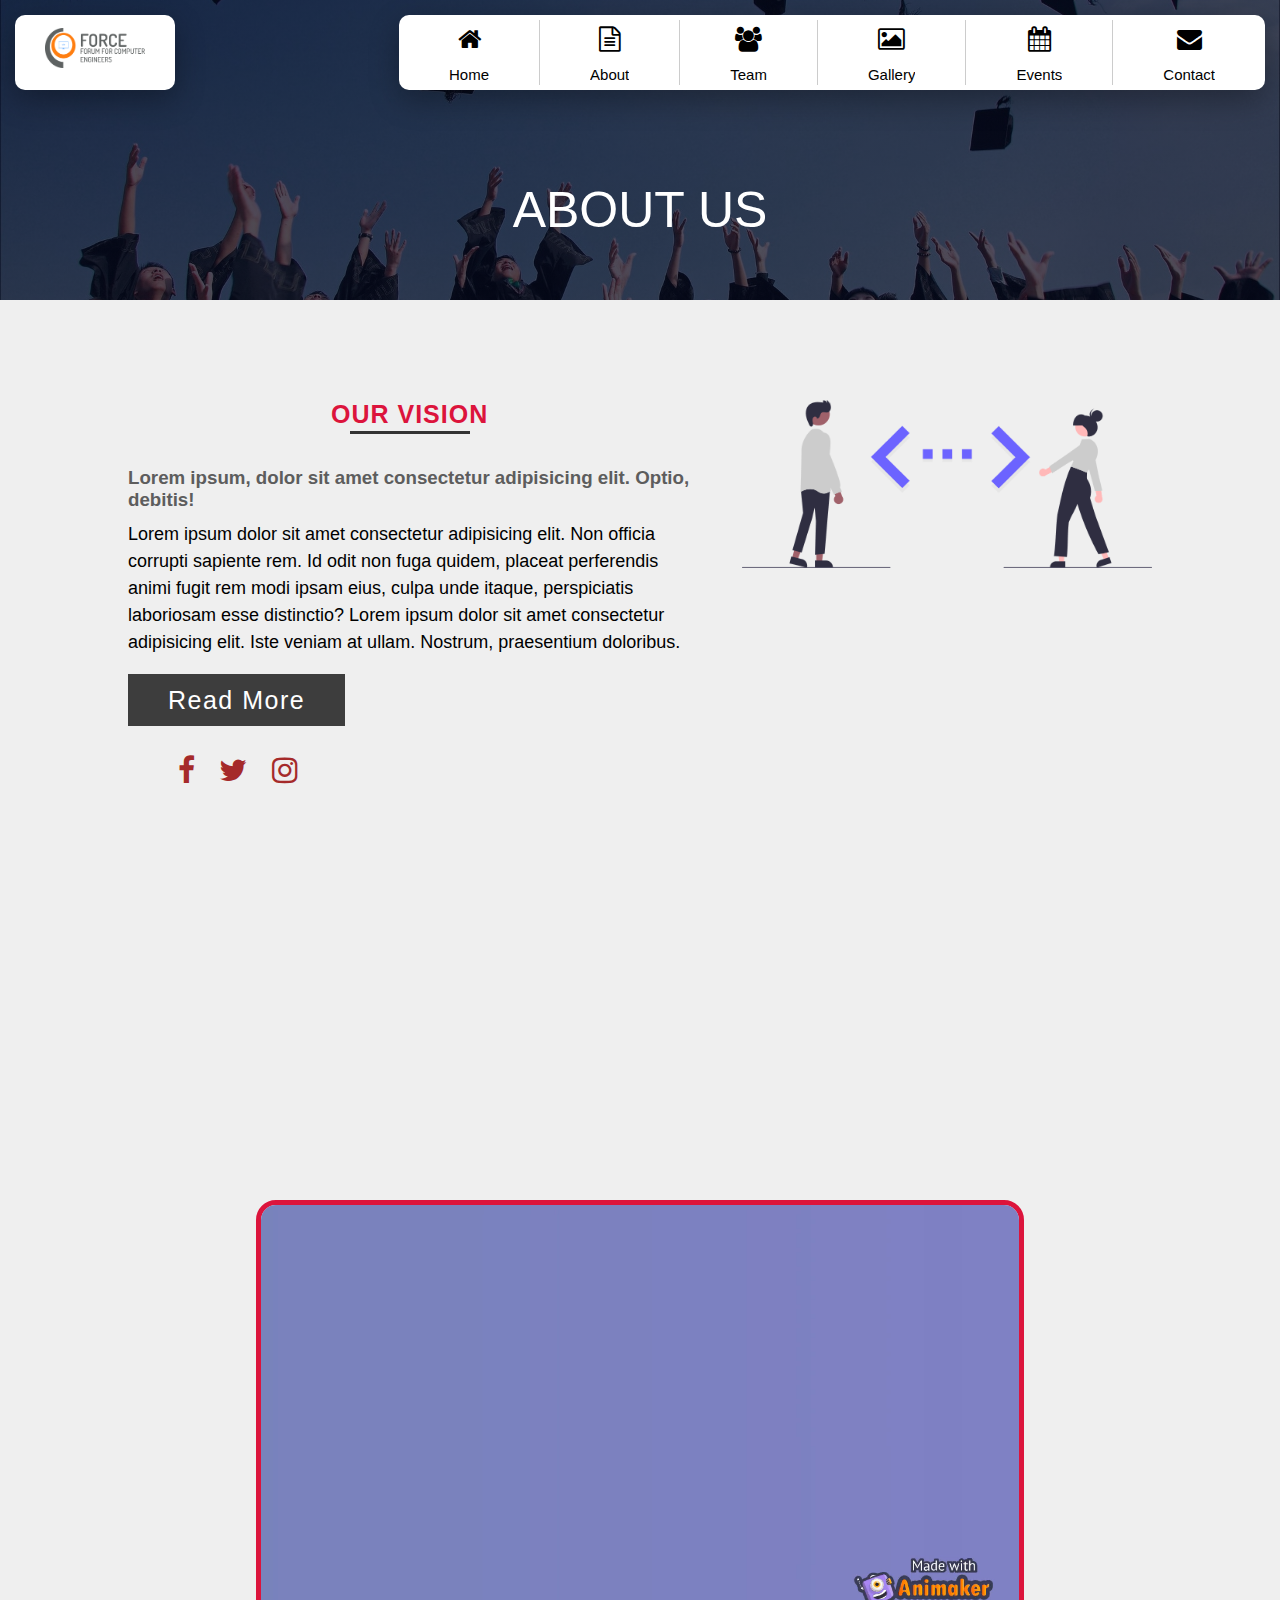
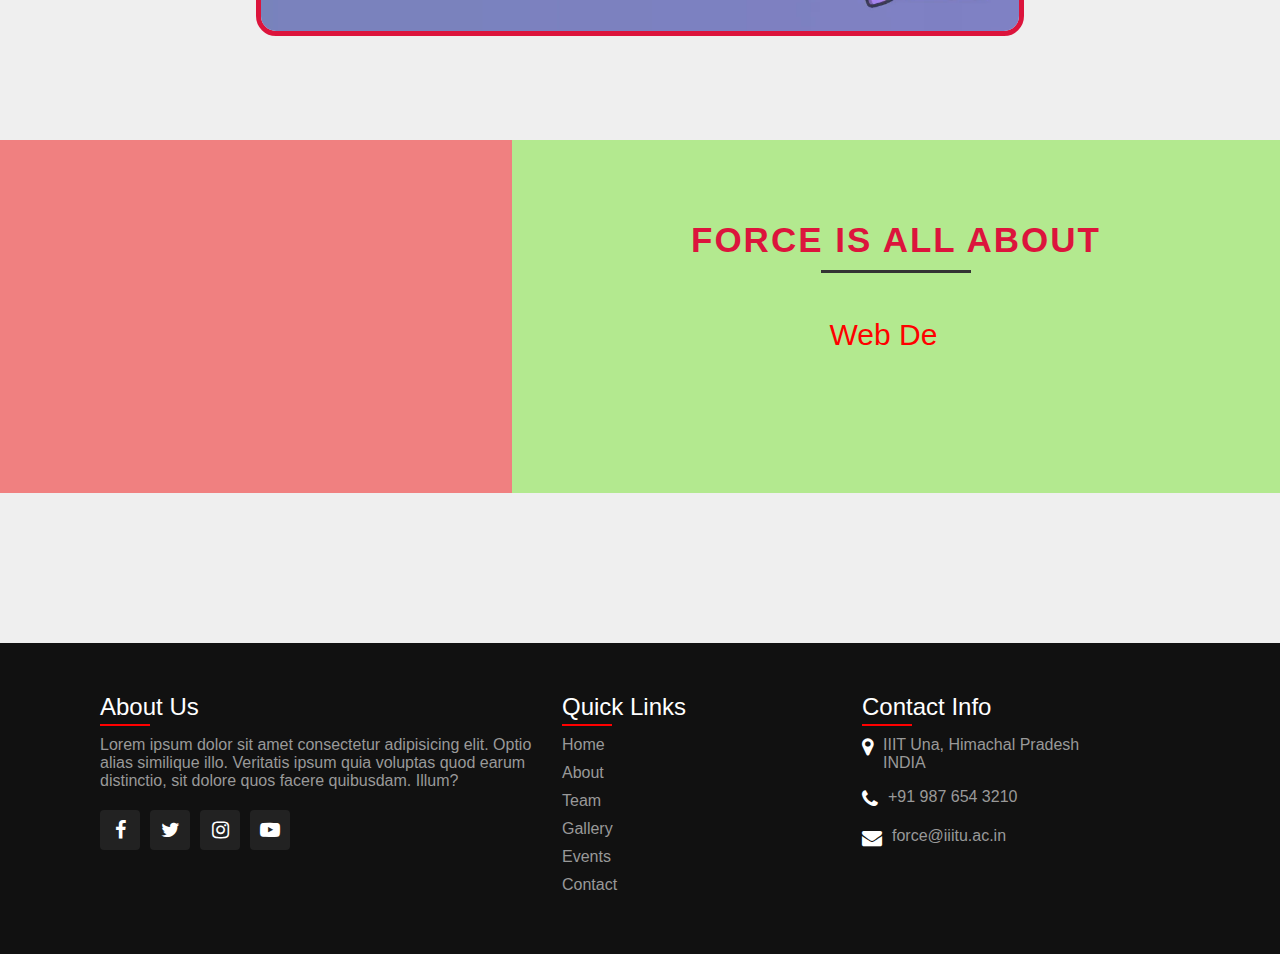
<file: about.html>
<!DOCTYPE html>
<html lang="en">

<head>
  <meta charset="UTF-8">
  <meta http-equiv="X-UA-Compatible" content="IE=edge">
  <meta name="viewport" content="width=device-width, initial-scale=1.0">
  <title>FORCE-About</title>

  <link rel="stylesheet" href="https://stackpath.bootstrapcdn.com/font-awesome/4.7.0/css/font-awesome.min.css">

  <link rel="stylesheet" href="about.css">


  <!-- Link for scroll animation -->
  <link rel="stylesheet" href="https://unpkg.com/aos@next/dist/aos.css" />
</head>

<body>
  <!-- Preloader -->
  <div id="preloader"></div>

  <!-- Navigation bar -->
  <div class="navigationbar">
    <!-- Navigation Logo -->
    <div class="navigationlogo">
      <img src="force-logo.png" alt="">
    </div>


    <!-- Navigation menu -->
    <div class="navigationmenu">
      <ul>
        <li>
          <a href="index.html">
            <div class="icon">
              <i class="fa fa-home" aria-hidden="true"></i>
              <i class="fa fa-home" aria-hidden="true"></i>
            </div>
            <div class="name"><span data-text="Home">Home</span></div>
          </a>
        </li>
        <li>
          <a href="about.html">
            <div class="icon">
              <i class="fa fa-file-text-o" aria-hidden="true"></i>
              <i class="fa fa-file-text-o" aria-hidden="true"></i>
            </div>
            <div class="name"><span data-text="About">About</span></div>
          </a>
        </li>
        <li>
          <a href="team.html">
            <div class="icon">
              <i class="fa fa-users" aria-hidden="true"></i>
              <i class="fa fa-users" aria-hidden="true"></i>
            </div>
            <div class="name"><span data-text="Team">Team</span></div>
          </a>
        </li>
        <li>
          <a href="gallery.html">
            <div class="icon">
              <i class="fa fa-picture-o" aria-hidden="true"></i>
              <i class="fa fa-picture-o" aria-hidden="true"></i>
            </div>
            <div class="name"><span data-text="Gallery">Gallery</span></div>
          </a>
        </li>
        <li>
          <a href="events.html">
            <div class="icon">
              <i class="fa fa-calendar" aria-hidden="true"></i>
              <i class="fa fa-calendar" aria-hidden="true"></i>
            </div>
            <div class="name"><span data-text="Events">Events</span></div>
          </a>
        </li>
        <li>
          <a href="contact.html">
            <div class="icon">
              <i class="fa fa-envelope" aria-hidden="true"></i>
              <i class="fa fa-envelope" aria-hidden="true"></i>

            </div>
            <div class="name"><span data-text="Contact">Contact</span></div>
          </a>
        </li>
      </ul>
    </div>

    <!-- Hamburger Menu -->
    <div class="mobmenu">
    <div class="ham-menu">
      <nav>
        <div class="nav-links" id="navLinks">
          <i class="fa fa-times closebtn" aria-hidden="true" onclick="hideMenu()"></i>
          <ul>
            <li><a href="index.html"> <i class="fa fa-home" aria-hidden="true"></i><span>HOME</span></a></li>
            <li><a href="about.html"><i class="fa fa-file-text-o" aria-hidden="true"></i><span>ABOUT</span></a></li>
            <li><a href="team.html"><i class="fa fa-users" aria-hidden="true"></i><span>TEAM</span></a></li>
            <li><a href="gallery.html"><i class="fa fa-picture-o" aria-hidden="true"></i><span>GALLERY</span></a></li>
            <li><a href="events.html"><i class="fa fa-calendar" aria-hidden="true"></i><span>EVENTS</span></a></li>
            <li><a href="contact.html"><i class="fa fa-envelope" aria-hidden="true"></i><span>CONTACT</span></a></li>
          </ul>
        </div>
        <i class="fa fa-bars openbtn" aria-hidden="true" onclick="showMenu()"></i>
      </nav>
    </div>
  </div>



  </div>






  <!-- Team Banner Starts Here -->

  <section class="teambanner">
    <!-- Content -->

    <div>
      ABOUT US
    </div>


  </section>











  <!-- Team Banner Ends Here -->


  <!-- Main Content -->
  <div class="section">
    <div class="container">
      <div class="content-section">
        <div class="title">
          <h1>OUR VISION</h1>
        </div>
        <div class="content">
          <h3>Lorem ipsum, dolor sit amet consectetur adipisicing elit. Optio, debitis!</h3>
          <p>Lorem ipsum dolor sit amet consectetur adipisicing elit. Non officia corrupti sapiente rem. Id odit non
            fuga quidem, placeat perferendis animi fugit rem modi ipsam eius, culpa unde itaque, perspiciatis laboriosam
            esse distinctio? Lorem ipsum dolor sit amet consectetur adipisicing elit. Iste veniam at ullam. Nostrum,
            praesentium doloribus.</p>
          <div class="button">
            <a href="#">Read More</a>
          </div>
        </div>
        <div class="social">
          <a href="#"><i class="fa fa-facebook"></i></a>
          <a href="#"><i class="fa fa-twitter"></i></a>
          <a href="#"><i class="fa fa-instagram"></i></a>


        </div>

      </div>
      <div class="image-section">
        <img src="characters/character1.png" alt="">
      </div>

    </div>

  </div>
  </div>

  <!-- Video -->
  <div class="forcevideo">
    <div class="vid">
      <video src="Force Video.mp4" autoplay loop width="400"></video>
    </div>

  </div>

  <!-- Moving Text Banner -->

  <section class="maincontent">
    <div class="row1 row">
      <div class="column11">
        <div class="characterimg1 img1animation" data-aos="fade-right">
          <img src="characters/character9.png" alt="">
        </div>

      </div>


      <div class="column12">
        <h1>FORCE IS ALL ABOUT</h1>

        <!-- For moving banner text -->


        <div class='console-container'><span id='text'></span>
          <div class='console-underscore' id='console'>&#95;</div>
        </div>

        <ul>
          <li>Web Designing</li>
          <li>App Development</li>
          <li>UI/UX Designing</li>
          <li>Hacking</li>
          <li>Flutter Development</li>
          <li>Resume Building</li>
          <li>Git and Github</li>
          <p>and many more...</p>
        </ul>
      </div>
    </div>
  </section>



  <!-- Footer -->

  <footer>
    <div class="fcontainer">
      <div class="sec aboutus">
        <h2>About Us</h2>
        <p>Lorem ipsum dolor sit amet consectetur adipisicing elit. Optio alias similique illo. Veritatis ipsum quia
          voluptas quod earum distinctio, sit dolore quos facere quibusdam. Illum?</p>

        <ul class="sci">
          <li><a href="#"><i class="fa fa-facebook" aria-hidden="true"></i></a></li>
          <li><a href="#"><i class="fa fa-twitter" aria-hidden="true"></i></a></li>
          <li><a href="#"><i class="fa fa-instagram" aria-hidden="true"></i></a></li>
          <li><a href="#"><i class="fa fa-youtube-play" aria-hidden="true"></i></a></li>
        </ul>
      </div>

      <div class="sec quickLinks">
        <h2>Quick Links</h2>
        <ul>
          <li><a href="index.html">Home</a></li>
          <li><a href="about.html">About</a></li>
          <li><a href="team.html">Team</a></li>
          <li><a href="gallery.html">Gallery</a></li>
          <li><a href="events.html">Events</a></li>
          <li><a href="contact.html">Contact</a></li>
        </ul>
      </div>

      <div class="sec contact">
        <h2>Contact Info</h2>
        <ul class="info">
          <li>
            <span><i class="fa fa-map-marker" aria-hidden="true"></i></span>
            <span>IIIT Una, Himachal Pradesh <br> INDIA</span>
          </li>
          <li>
            <span><i class="fa fa-phone" aria-hidden="true"></i></span>
            <p><a href="tel:+91 987 654 3210">+91 987 654 3210</a></p>
          </li>
          <li>
            <span><i class="fa fa-envelope" aria-hidden="true"></i></span>
            <p><a href="mailto:kdjfo@.com">force@iiitu.ac.in</a></p>
          </li>
        </ul>
      </div>
    </div>
  </footer>


 







  <!-- JS for moving banner text -->
  <script>

    consoleText(['Web Designing', 'App Development', 'UI/UX Designing', 'Hacking', 'Flutter Development', 'Resume Building', 'Git and Github', 'and many more...'], 'text', ['red', 'green', 'indigo', 'blue', 'purple', 'gray', 'orange', 'brown']);

    function consoleText(words, id, colors) {
      if (colors === undefined) colors = ['#fff'];
      var visible = true;
      var con = document.getElementById('console');
      var letterCount = 1;
      var x = 1;
      var waiting = false;
      var target = document.getElementById(id)
      target.setAttribute('style', 'color:' + colors[0])
      window.setInterval(function () {

        if (letterCount === 0 && waiting === false) {
          waiting = true;
          target.innerHTML = words[0].substring(0, letterCount)
          window.setTimeout(function () {
            var usedColor = colors.shift();
            colors.push(usedColor);
            var usedWord = words.shift();
            words.push(usedWord);
            x = 1;
            target.setAttribute('style', 'color:' + colors[0])
            letterCount += x;
            waiting = false;
          }, 1000)
        } else if (letterCount === words[0].length + 1 && waiting === false) {
          waiting = true;
          window.setTimeout(function () {
            x = -1;
            letterCount += x;
            waiting = false;
          }, 1000)
        } else if (waiting === false) {
          target.innerHTML = words[0].substring(0, letterCount)
          letterCount += x;
        }
      }, 120)
      window.setInterval(function () {
        if (visible === true) {
          con.className = 'console-underscore hidden'
          visible = false;

        } else {
          con.className = 'console-underscore'

          visible = true;
        }
      }, 400)
    }
  </script>

  <!-- JS for scroll animation -->
  <script src="https://unpkg.com/aos@next/dist/aos.js"></script>
  <script>
    AOS.init({
      offset: 200,
      duration: 500,
    });
  </script>

  <!-- JS for Preloader -->
  <script>
    var loader = document.getElementById("preloader");

    window.addEventListener("load", function () {
      loader.style.display = "none";
    })
  </script>






  <!-- -------------- JavaScript for Toggle Menu -------------- -->
  <script>
    var navLinks = document.getElementById("navLinks");

    function showMenu() {
      navLinks.style.right = "0";
    }
    function hideMenu() {
      navLinks.style.right = "-250px";
    }
  </script>

</body>

</html>
</file>
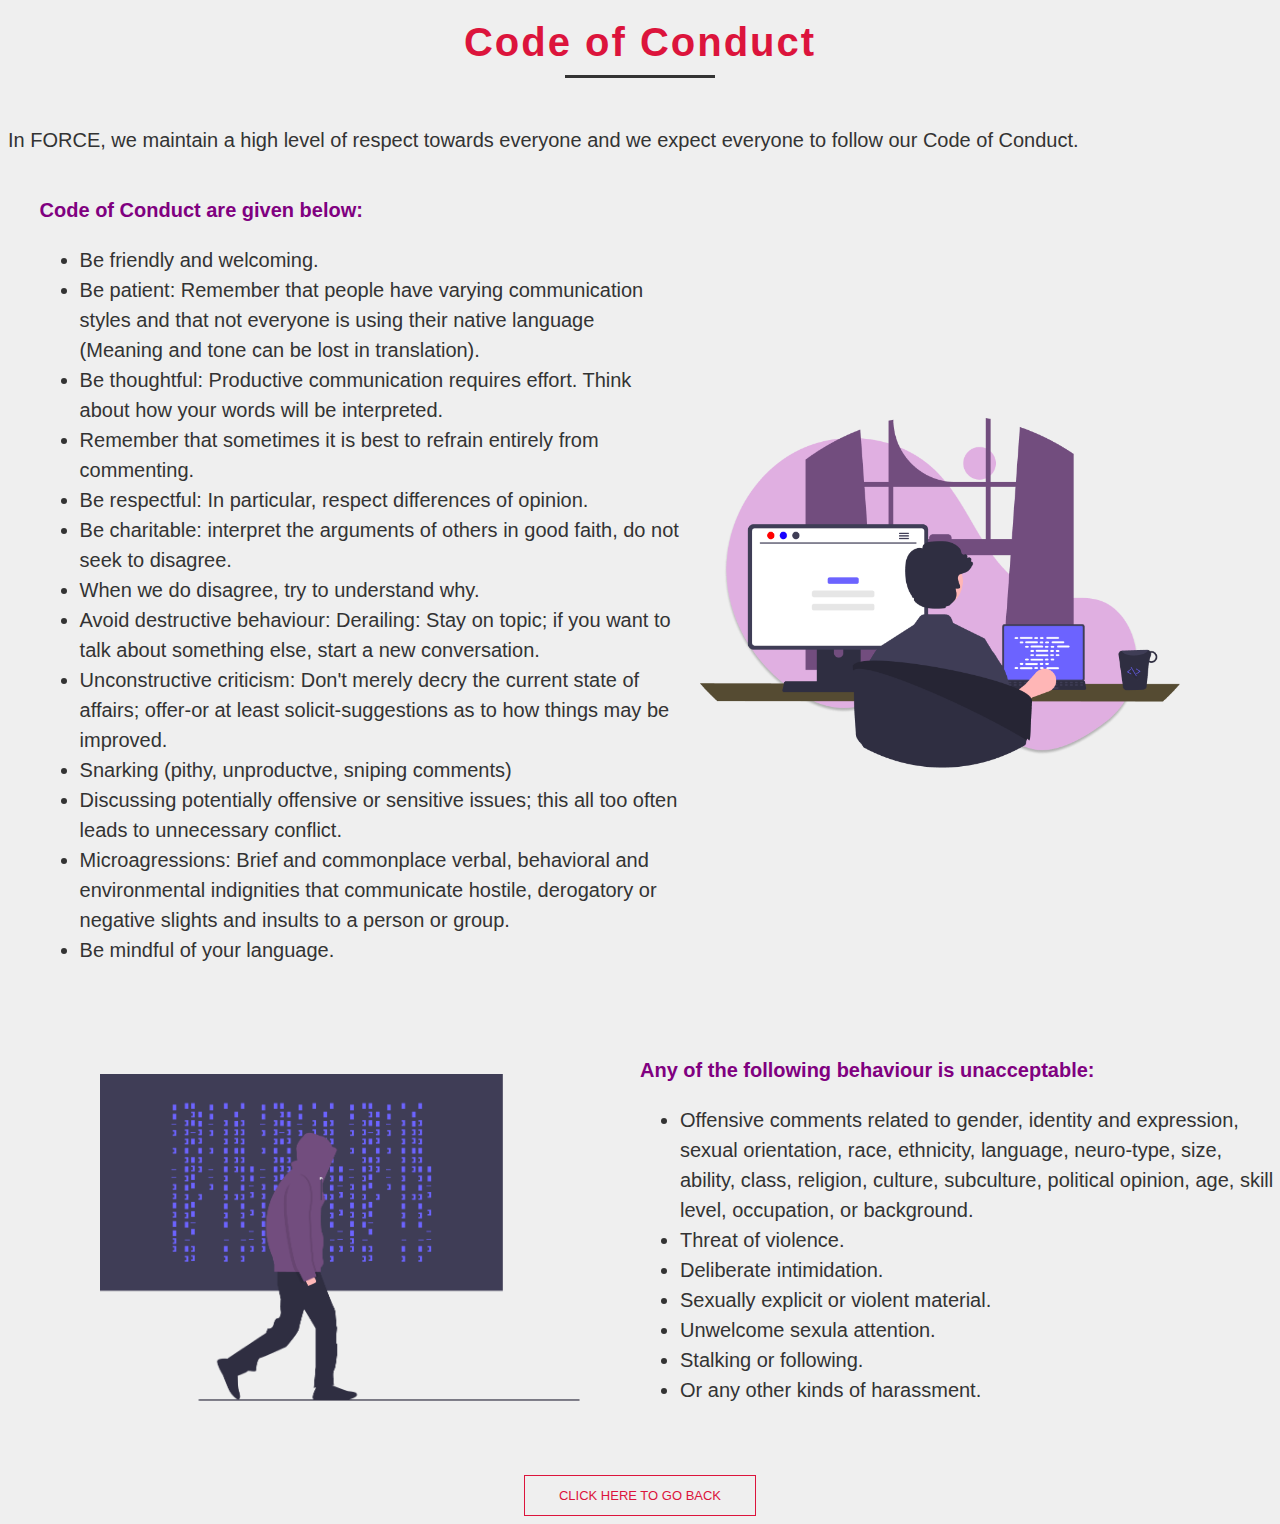
<file: code_of_conduct.html>
<!DOCTYPE html>
<html lang="en">
<head>
    <meta charset="UTF-8">
    <meta http-equiv="X-UA-Compatible" content="IE=edge">
    <meta name="viewport" content="width=device-width, initial-scale=1.0">
    <title>Document</title>
    <link rel="stylesheet" href="code_of_conduct.css">
</head>
<body>
    <!-- Preloader -->
    <div id="preloader"></div>


    <section>
        
        <div class="coc">
            <h1>Code of Conduct</h1>
            <p>In FORCE, we maintain a high level of respect towards everyone and we expect everyone to follow our Code of Conduct.</p>
            <div class="row1">
                <div class="column1">
                    <p><strong>Code of Conduct are given below:</strong></p>
                <ul>
                    <li>Be friendly and welcoming.</li>
                    <li>Be patient: Remember that people have varying communication styles and that not everyone is using their native language (Meaning and tone can be lost in translation).</li>
                    <li>Be thoughtful: Productive communication requires effort. Think about how your words will be interpreted.</li>
                    <li>Remember that sometimes it is best to refrain entirely from commenting.</li>
                    <li>Be respectful: In particular, respect differences of opinion.</li>
                    <li>Be charitable: interpret the arguments of others in good faith, do not seek to disagree.</li>
                    <li>When we do disagree, try to understand why.</li>
                    <li>Avoid destructive behaviour: Derailing: Stay on topic; if you want to talk about something else, start a new conversation.</li>
                    <li>Unconstructive criticism: Don't merely decry the current state of affairs; offer-or at least solicit-suggestions as to how things may be improved.</li>
                    <li>Snarking (pithy, unproductve, sniping comments)</li>
                    <li>Discussing potentially offensive or sensitive issues; this all too often leads to unnecessary conflict.</li>
                    <li>Microagressions: Brief and commonplace verbal, behavioral and environmental indignities that communicate hostile, derogatory or negative slights and insults to a person or group.</li>
                    <li>Be mindful of your language.</li>
                </div>
                <div class="column2">
                    <!-- img -->
                    <div class="cocimg1">
                        <img src="code_of_conduct_images/character10.png" alt="">
                    </div>
                </div>
            </div>
            <div class="row2">
                <div class="column1">
                    <!-- img -->
                    <div class="cocimg2">
                            <img src="code_of_conduct_images/character6.png" alt="">
                    </div>
                
                </div>
                <div class="column2">
                    <p><strong>Any of the following behaviour is unacceptable:</strong> </p>
                    <ul>
                        <li>Offensive comments related to gender, identity and expression, sexual orientation, race, ethnicity, language, neuro-type, size, ability, class, religion, culture, subculture, political opinion, age, skill level, occupation, or background.</li>
                        <li>Threat of violence.</li>
                        <li>Deliberate intimidation.</li>
                        <li>Sexually explicit or violent material.</li>
                        <li>Unwelcome sexula attention.</li>
                        <li>Stalking or following.</li>
                        <li>Or any other kinds of harassment.</li>
                    </ul>

                </div>
            </div>
           <div class="btn">
            <div class="button">
                <a href="index.html" class="hero-btn">CLICK HERE TO GO BACK</a>
            </div>
        </div>
    </div>
    </section>

    <!-- JS for Preloader -->
<script>
    var loader = document.getElementById("preloader");
  
    window.addEventListener("load", function(){
        loader.style.display="none";
    })
  </script>
</body>
</html>
</file>
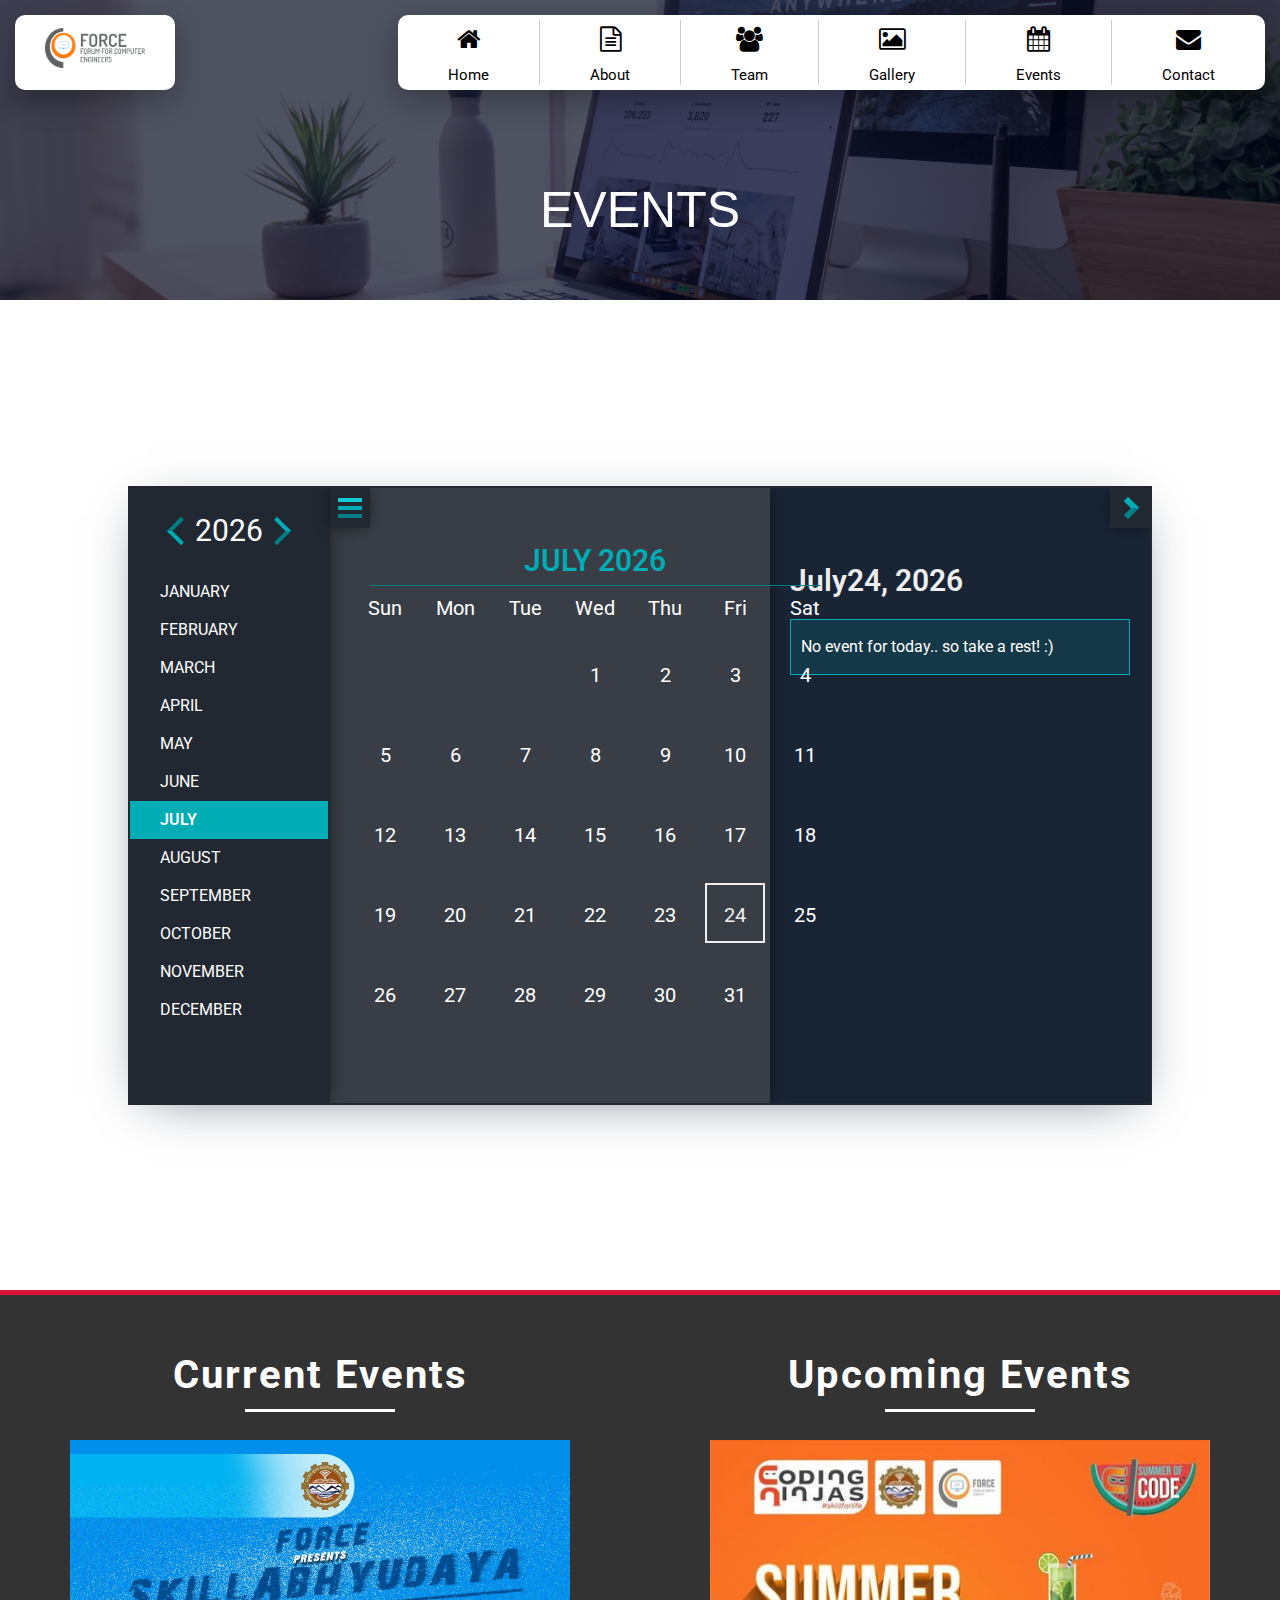
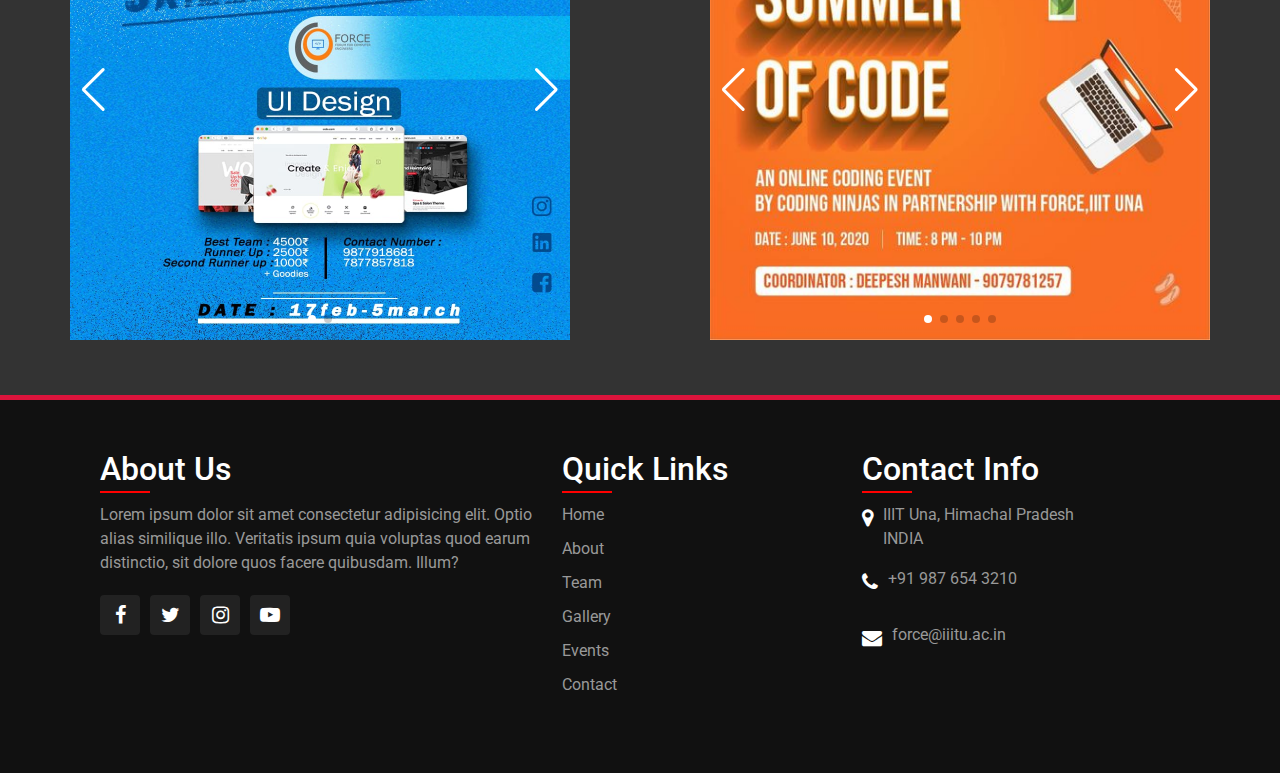
<file: events.html>
<!DOCTYPE html>
<html lang="en">

<head>
    <meta charset="UTF-8">
    <meta http-equiv="X-UA-Compatible" content="IE=edge">
    <meta name="viewport" content="width=device-width, initial-scale=1.0">
    <title>FORCE-Events</title>
    <link rel="stylesheet" href="event.css">

    <!-- evo-calender css -->
    <link rel="stylesheet" href="evo-calendar.min.css">
    <link rel="stylesheet" href="evo-calendar.midnight-blue.min.css">

    <!-- Google Fonts -->
    <link rel="preconnect" href="https://fonts.googleapis.com">
    <link rel="preconnect" href="https://fonts.gstatic.com" crossorigin>
    <link href="https://fonts.googleapis.com/css2?family=Roboto:wght@300;700&display=swap" rel="stylesheet">

    <link rel="stylesheet" href="https://stackpath.bootstrapcdn.com/bootstrap/4.1.3/css/bootstrap.min.css">
    <link rel="stylesheet" href="https://stackpath.bootstrapcdn.com/font-awesome/4.7.0/css/font-awesome.min.css">


    <!-- Swiper CDN Link -->
    <link rel="stylesheet" href="https://unpkg.com/swiper@8/swiper-bundle.min.css" />

</head>

<body>

    <!-- Preloader -->

    <div id="preloader"></div>


    <!-- Navigation bar -->
    <div class="navigationbar">
        <!-- Navigation Logo -->
        <div class="navigationlogo">
            <img src="force-logo.png" alt="">
        </div>

        <!-- Navigation menu -->
        <div class="navigationmenu">
            <ul>
                <li>
                    <a href="index.html">
                        <div class="icon">
                            <i class="fa fa-home" aria-hidden="true"></i>
                            <i class="fa fa-home" aria-hidden="true"></i>
                        </div>
                        <div class="name"><span data-text="Home">Home</span></div>
                    </a>
                </li>
                <li>
                    <a href="about.html">
                        <div class="icon">
                            <i class="fa fa-file-text-o" aria-hidden="true"></i>
                            <i class="fa fa-file-text-o" aria-hidden="true"></i>
                        </div>
                        <div class="name"><span data-text="About">About</span></div>
                    </a>
                </li>
                <li>
                    <a href="team.html">
                        <div class="icon">
                            <i class="fa fa-users" aria-hidden="true"></i>
                            <i class="fa fa-users" aria-hidden="true"></i>
                        </div>
                        <div class="name"><span data-text="Team">Team</span></div>
                    </a>
                </li>
                <li>
                    <a href="gallery.html">
                        <div class="icon">
                            <i class="fa fa-picture-o" aria-hidden="true"></i>
                            <i class="fa fa-picture-o" aria-hidden="true"></i>
                        </div>
                        <div class="name"><span data-text="Gallery">Gallery</span></div>
                    </a>
                </li>
                <li>
                    <a href="events.html">
                        <div class="icon">
                            <i class="fa fa-calendar" aria-hidden="true"></i>
                            <i class="fa fa-calendar" aria-hidden="true"></i>
                        </div>
                        <div class="name"><span data-text="Events">Events</span></div>
                    </a>
                </li>
                <li>
                    <a href="contact.html">
                        <div class="icon">
                            <i class="fa fa-envelope" aria-hidden="true"></i>
                            <i class="fa fa-envelope" aria-hidden="true"></i>

                        </div>
                        <div class="name"><span data-text="Contact">Contact</span></div>
                    </a>
                </li>
            </ul>
        </div>


        <!-- Hamburger Menu -->
        <div class="mobmenu">
            <div class="ham-menu">
                <nav>
                    <div class="nav-links" id="navLinks">
                        <i class="fa fa-times closebtn" aria-hidden="true" onclick="hideMenu()"></i>
                        <ul>
                            <li><a href="index.html"> <i class="fa fa-home" aria-hidden="true"></i><span>HOME</span></a>
                            </li>
                            <li><a href="about.html"><i class="fa fa-file-text-o"
                                        aria-hidden="true"></i><span>ABOUT</span></a></li>
                            <li><a href="team.html"><i class="fa fa-users" aria-hidden="true"></i><span>TEAM</span></a>
                            </li>
                            <li><a href="gallery.html"><i class="fa fa-picture-o"
                                        aria-hidden="true"></i><span>GALLERY</span></a></li>
                            <li><a href="events.html"><i class="fa fa-calendar"
                                        aria-hidden="true"></i><span>EVENTS</span></a></li>
                            <li><a href="contact.html"><i class="fa fa-envelope"
                                        aria-hidden="true"></i><span>CONTACT</span></a></li>
                        </ul>
                    </div>
                    <i class="fa fa-bars openbtn" aria-hidden="true" onclick="showMenu()"></i>
                </nav>
            </div>
        </div>


    </div>


    <!-- Event Banner Starts Here -->

    <section class="teambanner">
        <!-- Content -->

        <div>
            EVENTS
        </div>
    </section>

    <!-- Event Banner Ends Here -->

    <div class="events">
        <div id="calendar"></div>
    </div>
    </div>




    <!-- Current Events Sliding Banner -->

    <div class="eventsliders">
        <div class="crimsonlinetop"></div>

        <div class="slidercontainer">


            <h1>Current Events</h1>

            <!-- Slider main container -->
            <div class="swiper">
                <!-- Additional required wrapper -->
                <div class="swiper-wrapper">
                    <!-- Slides -->
                    <div class="swiper-slide"><img src="events_slider_images/current_events_images/event1.jpeg"></div>
                    <div class="swiper-slide"><img src="events_slider_images/current_events_images/event2.jpeg"></div>

                </div>
                <!-- If we need pagination -->
                <div class="swiper-pagination"></div>

                <!-- If we need navigation buttons -->
                <div class="swiper-button-prev"></div>
                <div class="swiper-button-next"></div>
            </div>


        </div>

        <div class="slidercontainer">


            <h1>Upcoming Events</h1>


            <!-- Slider main container -->
            <div class="swiper">
                <!-- Additional required wrapper -->
                <div class="swiper-wrapper">
                    <!-- Slides -->
                    <div class="swiper-slide"><img src="events_slider_images/upcoming_events_images/event1.jpg"></div>
                    <div class="swiper-slide"><img src="events_slider_images/upcoming_events_images/event2.jpg"></div>
                    <div class="swiper-slide"><img src="events_slider_images/upcoming_events_images/event3.jpg"></div>
                    <div class="swiper-slide"><img src="events_slider_images/upcoming_events_images/event4.jpg"></div>
                    <div class="swiper-slide"><img src="events_slider_images/upcoming_events_images/event5.jpg"></div>

                </div>
                <!-- If we need pagination -->
                <div class="swiper-pagination"></div>

                <!-- If we need navigation buttons -->
                <div class="swiper-button-prev"></div>
                <div class="swiper-button-next"></div>
            </div>

        </div>
        <div class="crimsonlinebottom"></div>
    </div>



    <!-- Calender Events Using evo-calender -->

    <script src="https://cdn.jsdelivr.net/npm/jquery@3.4.1/dist/jquery.min.js"></script>
    <script src="evo-calendar.min.js"></script>

    <script>
        // Initialize evo-calendar in your script file or an inline <script> tag
        $(document).ready(function () {
            $('#calendar').evoCalendar({

                theme: "Midnight Blue", // To apply particular theme

                calendarEvents: [
                    //Adding Events     
                    {
                        id: 'event1', // Event's ID (required)
                        name: "New Year", // Event name (required)
                        date: "January/1/2022", // Event date (required)
                        description: "What is tody?", //Event Description
                        type: "holiday", // Event type (required)
                        everyYear: true // Same event every year (optional)
                    },

                    {
                        id: 'event2', // Event's ID (required)
                        name: "Republic Day", // Event name (required)
                        date: "January/26/2022", // Event date (required)
                        description: "The day when the Constitution of India came into force in 1950", //Event Description
                        type: "holiday", // Event type (required)
                        everyYear: true // Same event every year (optional)
                    },

                    {
                        id: 'event3', // Event's ID (required)
                        name: "Independence Day", // Event name (required)
                        date: "August/15/2022", // Event date (required)
                        description: "The day when we won freedom from British power after a hard struggle in 1945", //Event Description
                        type: "holiday", // Event type (required)
                        everyYear: true // Same event every year (optional)
                    },




                    {
                        name: "SKILLABHYUDAYA #1",
                        // badge: "02/17 - 03/05", // Event badge (optional)
                        date: ["February/17/2022", "March/05/2022"], // Date range
                        description: "A 17 day event where you get a chance to quench your curiosity about the Web Development", // Event description (optional)
                        type: "event1", // Initially it is event. I changed it to event1
                        color: "#63d867" // Event custom color (optional)
                    },

                    {
                        name: "SKILLABHYUDAYA #2",
                        // badge: "02/17 - 03/05", // Event badge (optional)
                        date: ["February/17/2022", "March/05/2022"], // Date range
                        description: "A 17 day event where you get a chance to quench your curiosity about UI/UX Development", // Event description (optional)
                        type: "event2", // Initially it is event. I changed it to event2
                        color: "crimson" // Event custom color (optional)
                    },


                ]

            })
        })
    </script>



    <!-- Footer -->

    <footer>
        <div class="fcontainer">
            <div class="sec aboutus">
                <h2>About Us</h2>
                <p>Lorem ipsum dolor sit amet consectetur adipisicing elit. Optio alias similique illo. Veritatis ipsum
                    quia
                    voluptas quod earum distinctio, sit dolore quos facere quibusdam. Illum?</p>

                <ul class="sci">
                    <li><a href="#"><i class="fa fa-facebook" aria-hidden="true"></i></a></li>
                    <li><a href="#"><i class="fa fa-twitter" aria-hidden="true"></i></a></li>
                    <li><a href="#"><i class="fa fa-instagram" aria-hidden="true"></i></a></li>
                    <li><a href="#"><i class="fa fa-youtube-play" aria-hidden="true"></i></a></li>
                </ul>
            </div>

            <div class="sec quickLinks">
                <h2>Quick Links</h2>
                <ul>
                    <li><a href="index.html">Home</a></li>
                    <li><a href="about.html">About</a></li>
                    <li><a href="team.html">Team</a></li>
                    <li><a href="gallery.html">Gallery</a></li>
                    <li><a href="events.html">Events</a></li>
                    <li><a href="contact.html">Contact</a></li>
                </ul>
            </div>

            <div class="sec contact">
                <h2>Contact Info</h2>
                <ul class="info">
                    <li>
                        <span><i class="fa fa-map-marker" aria-hidden="true"></i></span>
                        <span>IIIT Una, Himachal Pradesh <br> INDIA</span>
                    </li>
                    <li>
                        <span><i class="fa fa-phone" aria-hidden="true"></i></span>
                        <p><a href="tel:+91 987 654 3210">+91 987 654 3210</a></p>
                    </li>
                    <li>
                        <span><i class="fa fa-envelope" aria-hidden="true"></i></span>
                        <p><a href="mailto:kdjfo@.com">force@iiitu.ac.in</a></p>
                    </li>
                </ul>
            </div>
        </div>
    </footer>


    <!-- <div class="copyrightText">
        <p>Made with <i class="fa fa-heart-o" aria-hidden="true"></i> by Deepak</p>
    </div> -->






    <!-- JS for Sliden CDN -->
    <script src="https://unpkg.com/swiper@8/swiper-bundle.min.js"></script>

    <script>
        const swiper = new Swiper('.swiper', {
            // Optional parameters
            autoplay: {
                delay: 5000,
                disableOnInteraction: false,

            },
            loop: true,

            // If we need pagination
            pagination: {
                el: '.swiper-pagination',
                clickable: true,
            },

            // Navigation arrows
            navigation: {
                nextEl: '.swiper-button-next',
                prevEl: '.swiper-button-prev',
            },


        });
    </script>


    <!-- JS for Preloader -->
    <script>
        var loader = document.getElementById("preloader");

        window.addEventListener("load", function () {
            loader.style.display = "none";
        })
    </script>




    <!-- -------------- JavaScript for Toggle Menu -------------- -->
    <script>
        var navLinks = document.getElementById("navLinks");

        function showMenu() {
            navLinks.style.right = "0";
        }
        function hideMenu() {
            navLinks.style.right = "-250px";
        }
    </script>
</body>

</html>
</file>
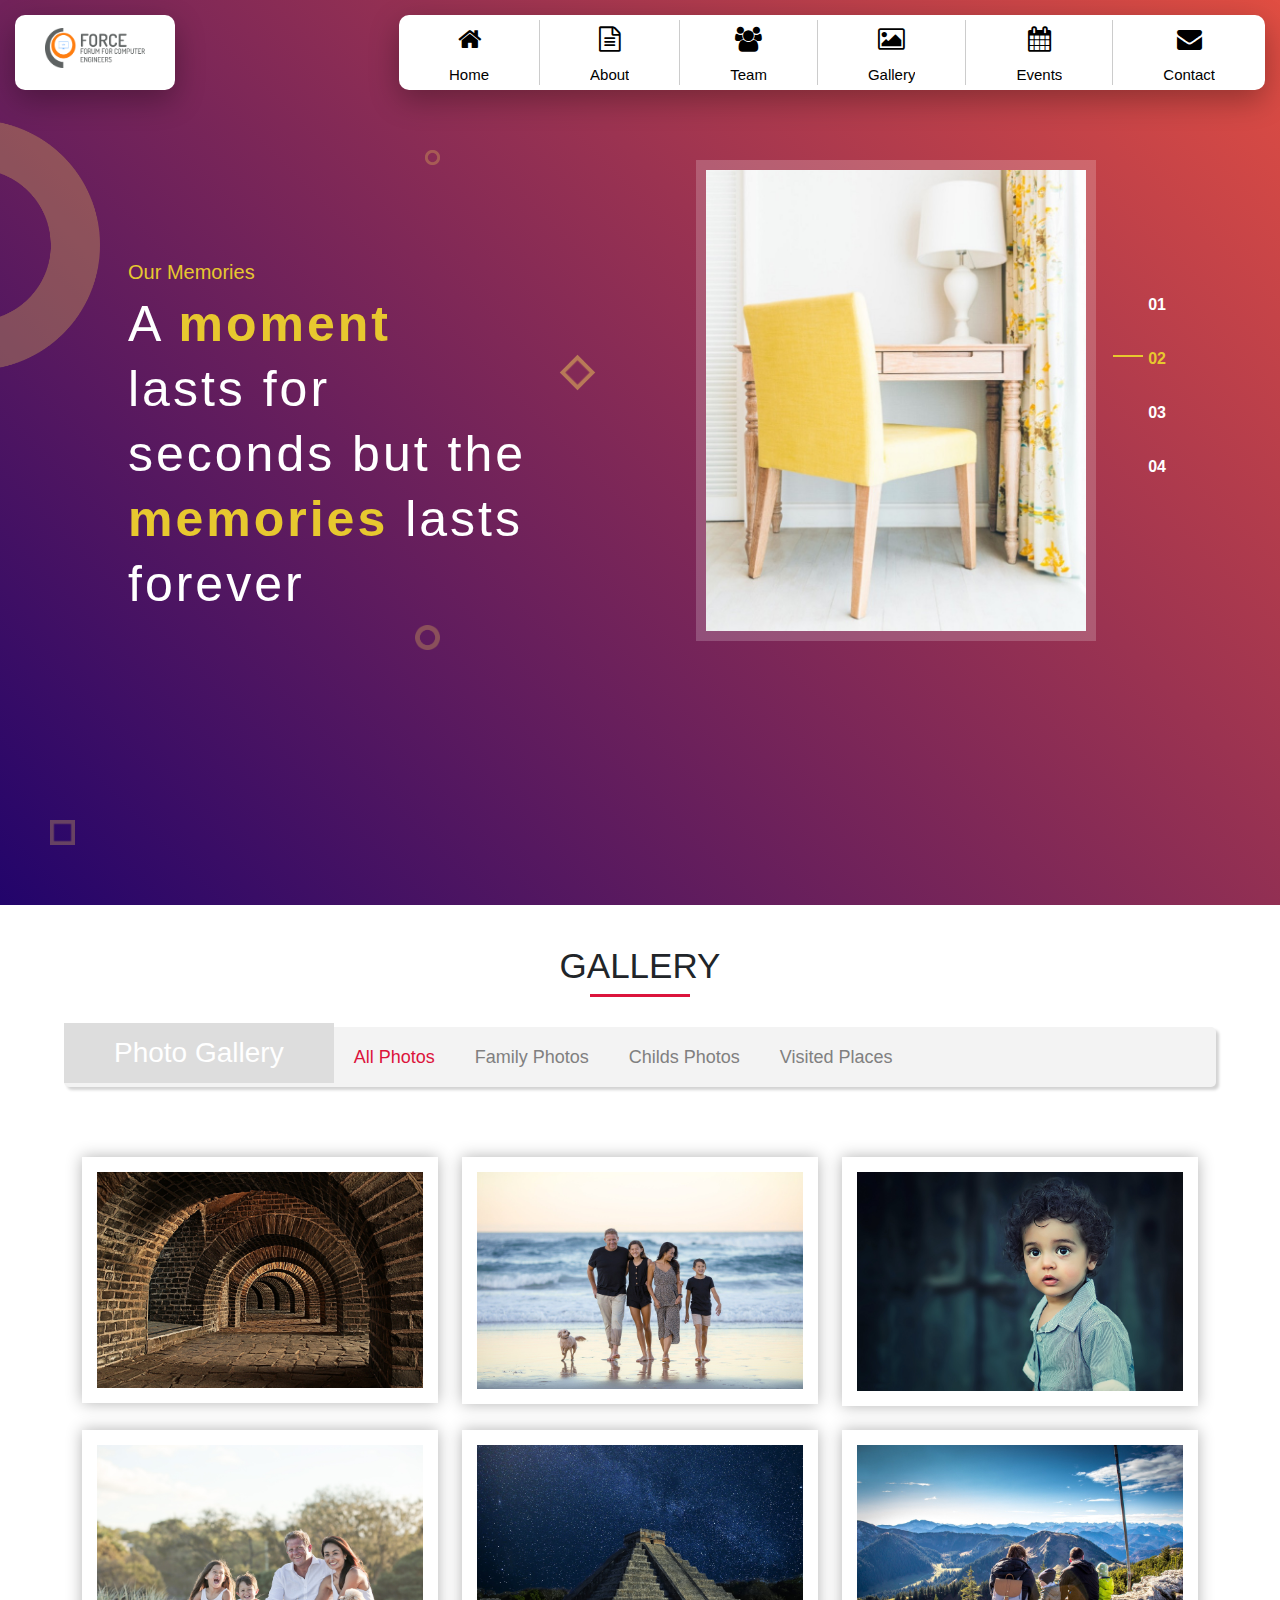
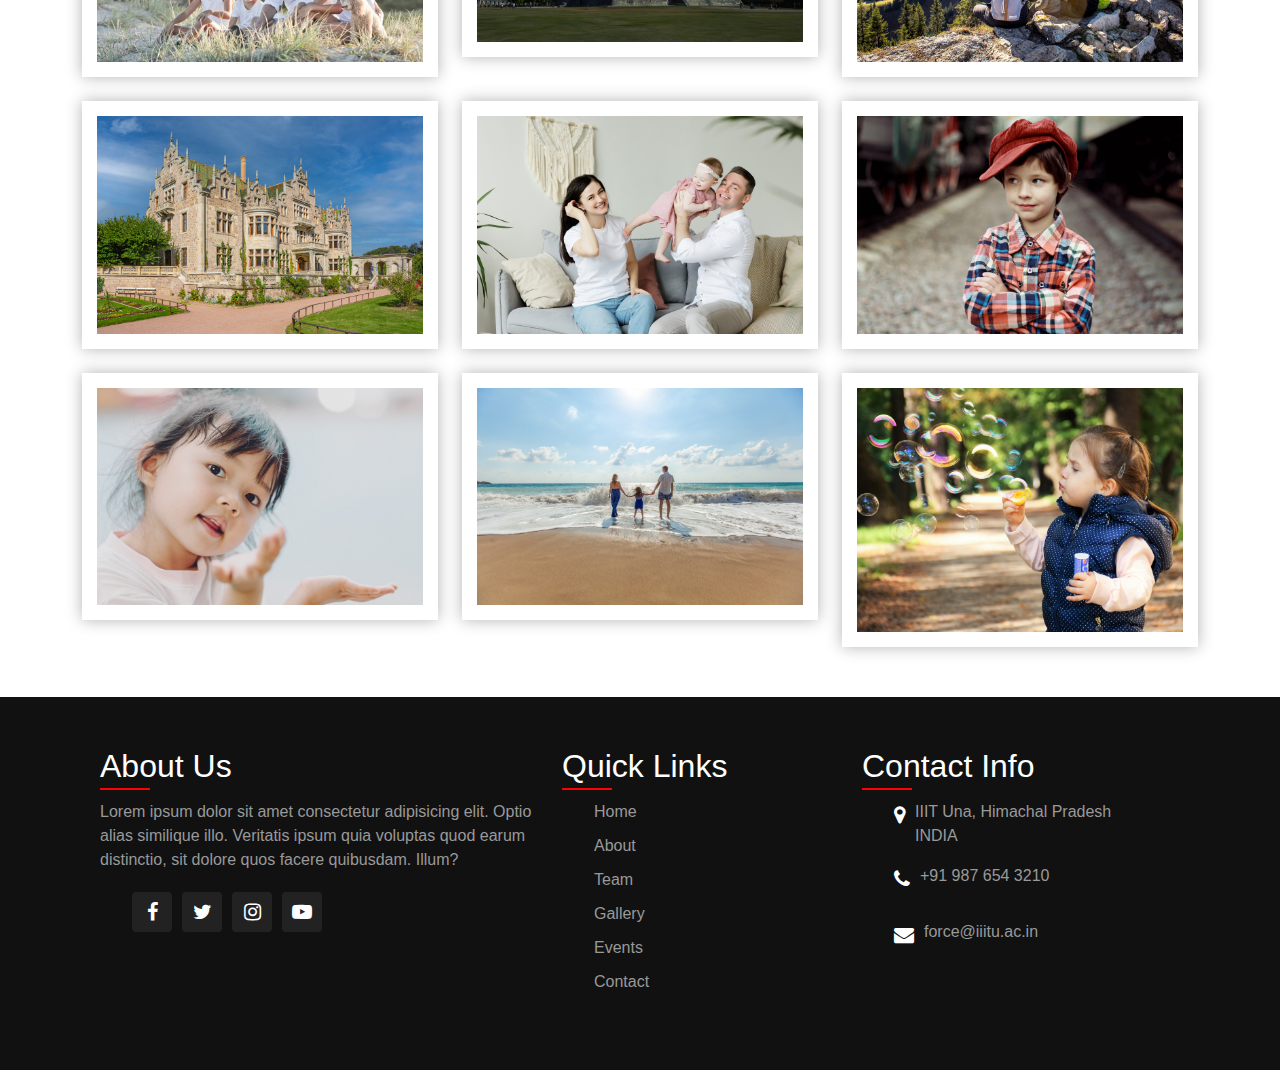
<file: gallery.html>
<!DOCTYPE html>
<html lang="en">

<head>
    <meta charset="UTF-8">
    <meta http-equiv="X-UA-Compatible" content="IE=edge">
    <meta name="viewport" content="width=device-width, initial-scale=1.0">
    <title>FORCE-Gallery</title>
    <link rel="stylesheet" href="gallery.css">
    <link href="https://cdn.jsdelivr.net/npm/bootstrap@5.1.3/dist/css/bootstrap.min.css" rel="stylesheet">
    <!-- Link for fontawesome icon -->
    <link rel="stylesheet" href="https://stackpath.bootstrapcdn.com/font-awesome/4.7.0/css/font-awesome.min.css">
</head>

<body>
    <!-- Preloader -->
    <div id="preloader"></div>



    <!-- Upper banner and navigation bar -->
    <div class="containercontain">

        <!-- Navigation bar -->
        <div class="navigationbar">
            <!-- Navigation Logo -->
            <div class="navigationlogo">
              <img src="force-logo.png" alt="">
            </div>
  
            <!-- Navigation menu -->
            <div class="navigationmenu">
              <ul>
                  <li>
                      <a href="index.html">
                          <div class="icon">
                              <i class="fa fa-home" aria-hidden="true"></i>
                              <i class="fa fa-home" aria-hidden="true"></i>
                          </div>
                          <div class="name"><span data-text="Home">Home</span></div>
                      </a>
                  </li>
                  <li>
                      <a href="about.html">
                          <div class="icon">
                              <i class="fa fa-file-text-o" aria-hidden="true"></i>
                              <i class="fa fa-file-text-o" aria-hidden="true"></i>
                          </div>
                          <div class="name"><span data-text="About">About</span></div>
                      </a>
                  </li>
                  <li>
                      <a href="team.html">
                          <div class="icon">
                              <i class="fa fa-users" aria-hidden="true"></i>
                              <i class="fa fa-users" aria-hidden="true"></i>
                          </div>
                          <div class="name"><span data-text="Team">Team</span></div>
                      </a>
                  </li>
                  <li>
                      <a href="gallery.html">
                          <div class="icon">
                              <i class="fa fa-picture-o" aria-hidden="true"></i>
                              <i class="fa fa-picture-o" aria-hidden="true"></i>
                          </div>
                          <div class="name"><span data-text="Gallery">Gallery</span></div>
                      </a>
                  </li>
                  <li>
                      <a href="events.html">
                          <div class="icon">
                              <i class="fa fa-calendar" aria-hidden="true"></i>
                              <i class="fa fa-calendar" aria-hidden="true"></i>
                          </div>
                          <div class="name"><span data-text="Events">Events</span></div>
                      </a>
                  </li>
                  <li>
                      <a href="contact.html">
                          <div class="icon">
                              <i class="fa fa-envelope" aria-hidden="true"></i>
                              <i class="fa fa-envelope" aria-hidden="true"></i>
                              
                          </div>
                          <div class="name"><span data-text="Contact">Contact</span></div>
                      </a>
                  </li>
              </ul>
            </div>

             <!-- Hamburger Menu -->
    <div class="mobmenu">
        <div class="ham-menu">
          <nav>
            <div class="nav-links" id="navLinks">
              <i class="fa fa-times closebtn" aria-hidden="true" onclick="hideMenu()"></i>
              <ul>
                <li><a href="index.html"> <i class="fa fa-home" aria-hidden="true"></i><span>HOME</span></a></li>
                <li><a href="about.html"><i class="fa fa-file-text-o" aria-hidden="true"></i><span>ABOUT</span></a></li>
                <li><a href="team.html"><i class="fa fa-users" aria-hidden="true"></i><span>TEAM</span></a></li>
                <li><a href="gallery.html"><i class="fa fa-picture-o" aria-hidden="true"></i><span>GALLERY</span></a></li>
                <li><a href="events.html"><i class="fa fa-calendar" aria-hidden="true"></i><span>EVENTS</span></a></li>
                <li><a href="contact.html"><i class="fa fa-envelope" aria-hidden="true"></i><span>CONTACT</span></a></li>
              </ul>
            </div>
            <i class="fa fa-bars openbtn" aria-hidden="true" onclick="showMenu()"></i>
          </nav>
        </div>
      </div>
          </div>

          
   
    
    


        <!-- Other Elements of Banner -> Banner heading and Banner images -->

        <div class="rowcontain">
            <div class="colcontain">
                <div class="text-boxcontain">
                    <h5>Our Memories</h5>
                    <h1>A <span> moment </span> <br>lasts for seconds but the <span>memories </span>lasts
                        forever </h1>
                </div>
                <img src="gallery banner images/circle.png" class="small-icon1contain" alt="">
                <img src="gallery banner images/circle.png" class="small-icon2contain" alt="">
                <img src="gallery banner images/square.png" class="small-icon3contain" alt="">
            </div>
            <div class="colcontain">
                <div class="gallery-boxcontain">
                    <img src="gallery banner images/pic2.jpg" id="gallerycontain" alt="">
                    <ul>
                        <li class="btncontain">01</li>
                        <li class="btncontain activecontain">02</li>
                        <li class="btncontain">03</li>
                        <li class="btncontain">04</li>
                    </ul>
                </div>
            </div>
        </div>

        <img src="gallery banner images/circle.png" alt="" class="small-icon4contain">
        <img src="gallery banner images/square.png" alt="" class="small-icon5contain">
    </div>

    <!-- Lower Photo heading and navigation bar-->
    <input type="radio" name="Photos" id="check1" checked>
    <input type="radio" name="Photos" id="check2" >
    <input type="radio" name="Photos" id="check3" >
    <input type="radio" name="Photos" id="check4" >

    <div class="container2">
        <h1>GALLERY</h1>
        <div class="top-content">
            <h3>Photo Gallery</h3>
            <label for="check1" class="checked1">All Photos</label>
            <label for="check2" class="checked2">Family Photos</label>
            <label for="check3" class="checked3">Childs Photos</label>
            <label for="check4" class="checked4">Visited Places</label>
        </div>

        <!-- Photo Section -->
        <div class="gallery min-vh-100">
            <div class="container-lg">
                <div class="row gy-4 row-cols-1 row-cols-sm-2 row-cols-md-3">
                    <div class="col place">
                        <img src="gallery images/place1.jpg" alt="Gallery1" class="gallery-item">
                    </div>

                    <div class="col family">
                        <img src="gallery images/family1.jpg" alt="Gallery12" class="gallery-item">
                    </div>

                    <div class="col child">
                        <img src="gallery images/child1.jpg" alt="Gallery7" class="gallery-item">
                    </div>

                    
                    <div class="col family">
                        <img src="gallery images/family2.jpg" alt="Gallery11" class="gallery-item">
                    </div>
                    <div class="col place">
                        <img src="gallery images/place2.jpg" alt="Gallery2" class="gallery-item">
                    </div>
                    
                    
                    <div class="col family">
                        <img src="gallery images/family5.jpg" alt="Gallery8" class="gallery-item">
                    </div>
                    
                    
                    <div class="col place">
                        <img src="gallery images/place3.jpg" alt="Gallery3" class="gallery-item">
                    </div>

                    <div class="col family">
                        <img src="gallery images/family3.jpg" alt="Gallery10" class="gallery-item">
                    </div>

                    <div class="col child">
                        <img src="gallery images/child3.jpg" alt="Gallery5" class="gallery-item">
                    </div>

                    
                    <div class="col child">
                        <img src="gallery images/child2.jpg" alt="Gallery6" class="gallery-item">
                    </div>

                    

                    <div class="col family">
                        <img src="gallery images/family4.jpg" alt="Gallery9" class="gallery-item">
                    </div>

                    <div class="col child">
                        <img src="gallery images/child4.jpg" alt="Gallery4" class="gallery-item">
                    </div>


                    

                    

                    

                    
                </div>

            </div>

            <!-- Using Bootstrap -->
            <!-- Modal -->
            <div class="modal fade" id="gallery-popup" tabindex="-1" aria-labelledby="exampleModalLabel"
                aria-hidden="true">
                <div class="modal-dialog modal-dialog-centered modal-lg">
                    <div class="modal-content">
                        <div class="modal-header">
                            <button type="button" class="btn-close" data-bs-dismiss="modal" aria-label="Close"></button>
                        </div>
                        <div class="modal-body">
                            <img src="gallery images/place1.jpg" class="modal-img" alt="Modal Image">
                        </div>

                    </div>
                </div>
            </div>
        </div>



    </div>

    <!-- Javascript of Bootstrap photo section -->
    <script src="https://cdn.jsdelivr.net/npm/bootstrap@5.1.3/dist/js/bootstrap.bundle.min.js"
    integrity="sha384-ka7Sk0Gln4gmtz2MlQnikT1wXgYsOg+OMhuP+IlRH9sENBO0LRn5q+8nbTov4+1p"
    crossorigin="anonymous"></script>
    
    <script type="text/javascript">
    document.addEventListener("click", function (e) {
    if (e.target.classList.contains("gallery-item")) {
        const src = e.target.getAttribute("src");
        document.querySelector(".modal-img").src = src;
        const myModal = new bootstrap.Modal(document.getElementById('gallery-popup'));
        myModal.show();
    }
    })

    </script>

 
     <!-- Footer -->

  <footer>
    <div class="fcontainer">
      <div class="sec aboutus">
        <h2>About Us</h2>
        <p>Lorem ipsum dolor sit amet consectetur adipisicing elit. Optio alias similique illo. Veritatis ipsum quia
          voluptas quod earum distinctio, sit dolore quos facere quibusdam. Illum?</p>

        <ul class="sci">
          <li><a href="#"><i class="fa fa-facebook" aria-hidden="true"></i></a></li>
          <li><a href="#"><i class="fa fa-twitter" aria-hidden="true"></i></a></li>
          <li><a href="#"><i class="fa fa-instagram" aria-hidden="true"></i></a></li>
          <li><a href="#"><i class="fa fa-youtube-play" aria-hidden="true"></i></a></li>
        </ul>
      </div>

      <div class="sec quickLinks">
        <h2>Quick Links</h2>
        <ul>
          <li><a href="index.html">Home</a></li>
          <li><a href="about.html">About</a></li>
          <li><a href="team.html">Team</a></li>
          <li><a href="gallery.html">Gallery</a></li>
          <li><a href="events.html">Events</a></li>
          <li><a href="contact.html">Contact</a></li>
        </ul>
      </div>

      <div class="sec contact">
        <h2>Contact Info</h2>
        <ul class="info">
          <li>
            <span><i class="fa fa-map-marker" aria-hidden="true"></i></span>
            <span>IIIT Una, Himachal Pradesh <br> INDIA</span>
          </li>
          <li>
            <span><i class="fa fa-phone" aria-hidden="true"></i></span>
            <p><a href="tel:+91 987 654 3210">+91 987 654 3210</a></p>
          </li>
          <li>
            <span><i class="fa fa-envelope" aria-hidden="true"></i></span>
            <p><a href="mailto:kdjfo@.com">force@iiitu.ac.in</a></p>
          </li>
        </ul>
      </div>
    </div>
  </footer>


  


<!-- JS for Preloader -->
<script>
    var loader = document.getElementById("preloader");

    window.addEventListener("load", function(){
        loader.style.display="none";
    })
</script>


  <!-- -------------- JavaScript for Toggle Menu -------------- -->
  <script>
    var navLinks = document.getElementById("navLinks");

    function showMenu() {
        navLinks.style.right = "0";
    }
    function hideMenu() {
        navLinks.style.right = "-250px";
    }
</script>
</body>

</html>
</file>
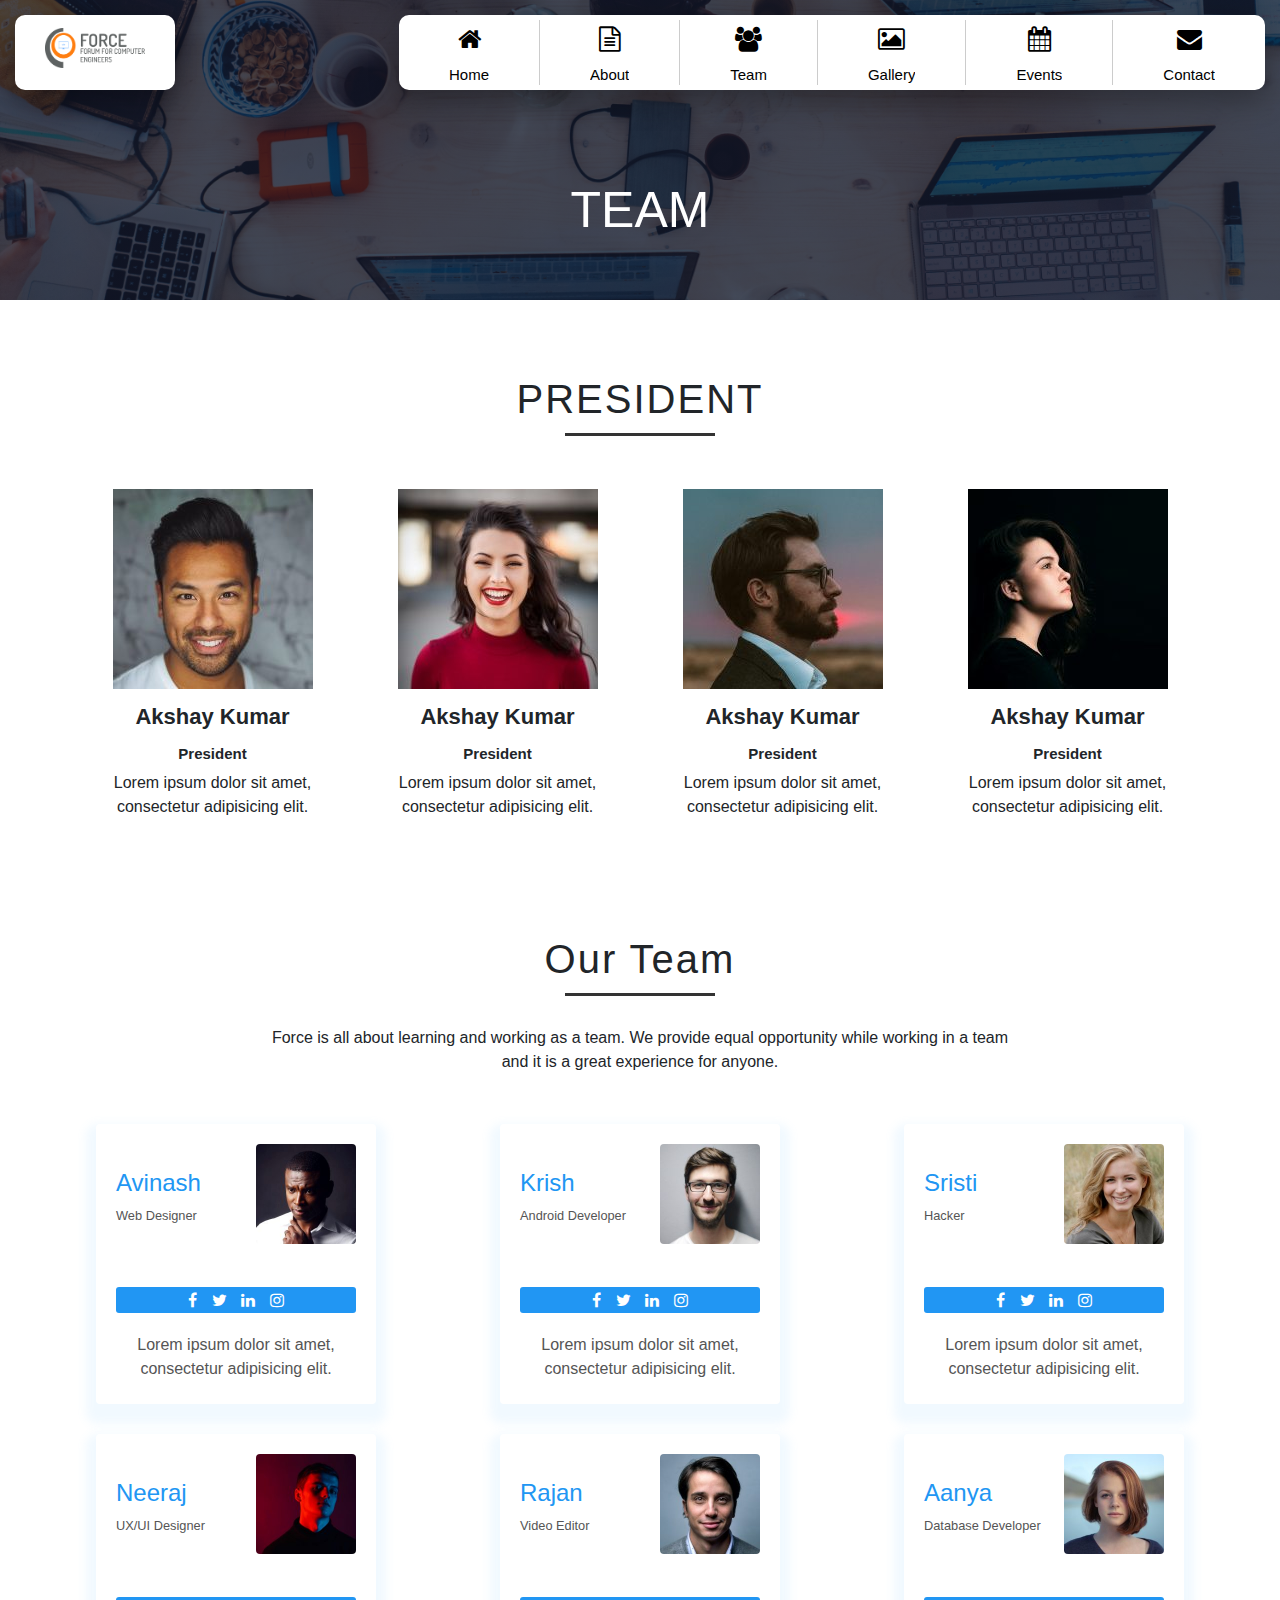
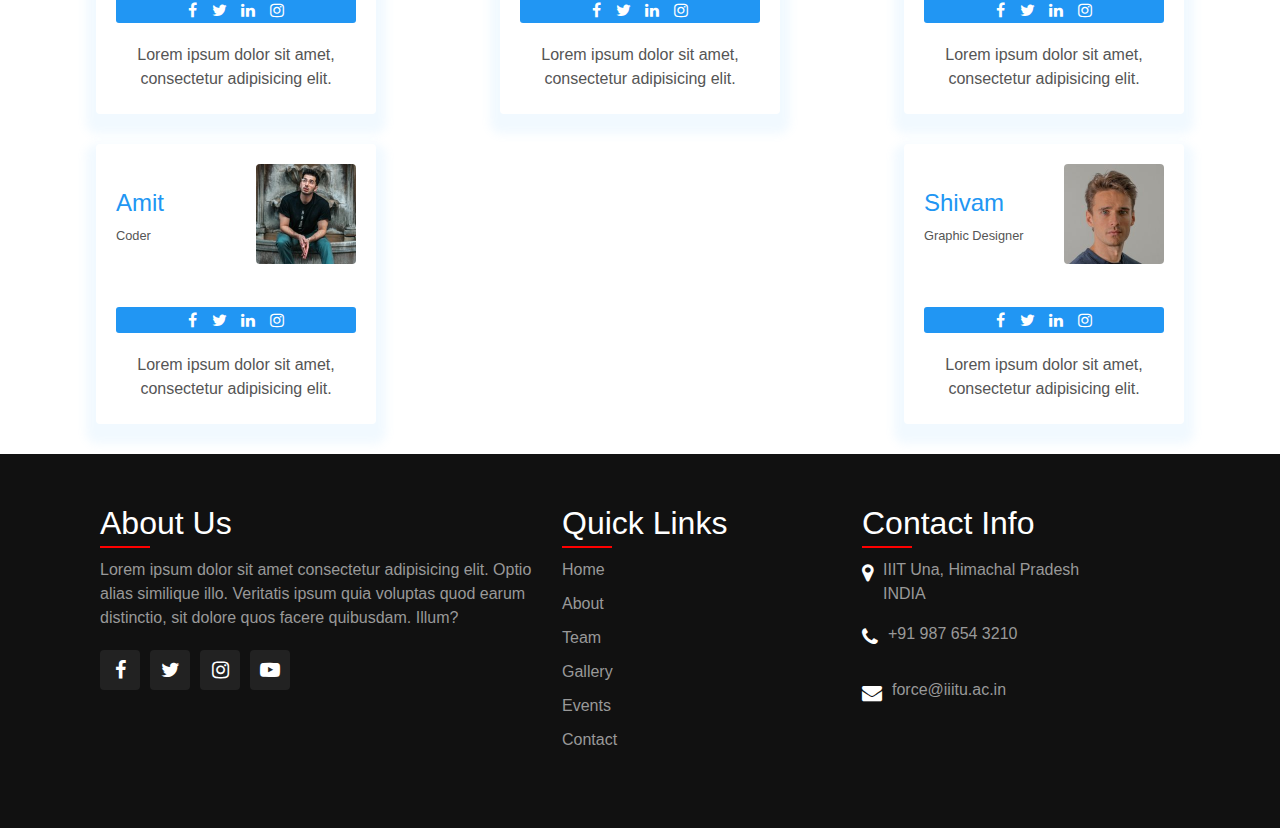
<file: team.html>
<!DOCTYPE html>
<html lang="en">
<head>
    <meta charset="UTF-8">
    <meta http-equiv="X-UA-Compatible" content="IE=edge">
    <meta name="viewport" content="width=device-width, initial-scale=1.0">
    <title>FORCE-Team</title>
    

    <link rel="stylesheet" href="https://stackpath.bootstrapcdn.com/font-awesome/4.7.0/css/font-awesome.min.css">

    <link rel="stylesheet" href="team.css">

    <link rel="stylesheet" href="https://stackpath.bootstrapcdn.com/bootstrap/4.1.3/css/bootstrap.min.css">

    <!-- Google fonts -->
    <link rel="preconnect" href="https://fonts.googleapis.com">
<link rel="preconnect" href="https://fonts.gstatic.com" crossorigin>
<link href="https://fonts.googleapis.com/css2?family=Gelasio:ital,wght@0,400;0,700;1,400;1,700&display=swap" rel="stylesheet">

</head>
<body>

     <!-- Preloader -->

 <div id="preloader"></div>




<!-- Navigation bar -->
<div class="navigationbar">
    <!-- Navigation Logo -->
    <div class="navigationlogo">
      <img src="force-logo.png" alt="">
    </div>

    <!-- Navigation menu -->
    <div class="navigationmenu">
      <ul>
          <li>
              <a href="index.html">
                  <div class="icon">
                      <i class="fa fa-home" aria-hidden="true"></i>
                      <i class="fa fa-home" aria-hidden="true"></i>
                  </div>
                  <div class="name"><span data-text="Home">Home</span></div>
              </a>
          </li>
          <li>
              <a href="about.html">
                  <div class="icon">
                      <i class="fa fa-file-text-o" aria-hidden="true"></i>
                      <i class="fa fa-file-text-o" aria-hidden="true"></i>
                  </div>
                  <div class="name"><span data-text="About">About</span></div>
              </a>
          </li>
          <li>
              <a href="team.html">
                  <div class="icon">
                      <i class="fa fa-users" aria-hidden="true"></i>
                      <i class="fa fa-users" aria-hidden="true"></i>
                  </div>
                  <div class="name"><span data-text="Team">Team</span></div>
              </a>
          </li>
          <li>
              <a href="gallery.html">
                  <div class="icon">
                      <i class="fa fa-picture-o" aria-hidden="true"></i>
                      <i class="fa fa-picture-o" aria-hidden="true"></i>
                  </div>
                  <div class="name"><span data-text="Gallery">Gallery</span></div>
              </a>
          </li>
          <li>
              <a href="events.html">
                  <div class="icon">
                      <i class="fa fa-calendar" aria-hidden="true"></i>
                      <i class="fa fa-calendar" aria-hidden="true"></i>
                  </div>
                  <div class="name"><span data-text="Events">Events</span></div>
              </a>
          </li>
          <li>
              <a href="contact.html">
                  <div class="icon">
                      <i class="fa fa-envelope" aria-hidden="true"></i>
                      <i class="fa fa-envelope" aria-hidden="true"></i>
                      
                  </div>
                  <div class="name"><span data-text="Contact">Contact</span></div>
              </a>
          </li>
      </ul>
    </div>

    
    <!-- Hamburger Menu -->
    <div class="mobmenu">
        <div class="ham-menu">
          <nav>
            <div class="nav-links" id="navLinks">
              <i class="fa fa-times closebtn" aria-hidden="true" onclick="hideMenu()"></i>
              <ul>
                <li><a href="index.html"> <i class="fa fa-home" aria-hidden="true"></i><span>HOME</span></a></li>
                <li><a href="about.html"><i class="fa fa-file-text-o" aria-hidden="true"></i><span>ABOUT</span></a></li>
                <li><a href="team.html"><i class="fa fa-users" aria-hidden="true"></i><span>TEAM</span></a></li>
                <li><a href="gallery.html"><i class="fa fa-picture-o" aria-hidden="true"></i><span>GALLERY</span></a></li>
                <li><a href="events.html"><i class="fa fa-calendar" aria-hidden="true"></i><span>EVENTS</span></a></li>
                <li><a href="contact.html"><i class="fa fa-envelope" aria-hidden="true"></i><span>CONTACT</span></a></li>
              </ul>
            </div>
            <i class="fa fa-bars openbtn" aria-hidden="true" onclick="showMenu()"></i>
          </nav>
        </div>
      </div>
    
    
  </div>


    <!-- Team Banner Starts Here -->

    <section class="teambanner">
        <!-- Content -->
        
            <div>
                TEAM
            </div>
            
        
    </section>











    <!-- Team Banner Ends Here -->

    <!-- President Section -->
    
    <section class="team">
        <div class="container">
            <h1>PRESIDENT</h1>
            <div class="row">
                <div class="col-md-3 profile text-center">
                    <div class="img-box">
                        <img src="team images/presidents(200x200)/president 1.jpg" class="img-responsive" alt="">
                        <ul>
                            
                                <a href="#"><li><i class="fa fa-facebook"></li></i></a>
                                <a href="#"><li><i class="fa fa-twitter"></li></i></a>
                                <a href="#"><li><i class="fa fa-linkedin"></li></i></a>
                        </ul>
                    </div>
                    <h2>Akshay Kumar</h2>
                    <h3>President</h3>
                    <p>Lorem ipsum dolor sit amet, consectetur adipisicing elit.</p>
                </div>

                <div class="col-md-3 profile text-center">
                    <div class="img-box">
                        <img src="team images/presidents(200x200)/president 2.jpg" class="img-responsive" alt="">
                        <ul>
                            
                                <a href="#"><li><i class="fa fa-facebook"></li></i></a>
                                <a href="#"><li><i class="fa fa-twitter"></li></i></a>
                                <a href="#"><li><i class="fa fa-linkedin"></li></i></a>
                        </ul>
                    </div>
                    <h2>Akshay Kumar</h2>
                    <h3>President</h3>
                    <p>Lorem ipsum dolor sit amet, consectetur adipisicing elit.</p>
                </div>

                <div class="col-md-3 profile text-center">
                    <div class="img-box">
                        <img src="team images/presidents(200x200)/president 3.jpg" class="img-responsive" alt="">
                        <ul>
                            
                                <a href="#"><li><i class="fa fa-facebook"></li></i></a>
                                <a href="#"><li><i class="fa fa-twitter"></li></i></a>
                                <a href="#"><li><i class="fa fa-linkedin"></li></i></a>
                        </ul>
                    </div>
                    <h2>Akshay Kumar</h2>
                    <h3>President</h3>
                    <p>Lorem ipsum dolor sit amet, consectetur adipisicing elit.</p>
                </div>

                <div class="col-md-3 profile text-center">
                    <div class="img-box">
                        <img src="team images/presidents(200x200)/president 4.jpg" class="img-responsive" alt="">
                        <ul>
                            
                                <a href="#"><li><i class="fa fa-facebook"></li></i></a>
                                <a href="#"><li><i class="fa fa-twitter"></li></i></a>
                                <a href="#"><li><i class="fa fa-linkedin"></li></i></a>
                        </ul>
                    </div>
                    <h2>Akshay Kumar</h2>
                    <h3>President</h3>
                    <p>Lorem ipsum dolor sit amet, consectetur adipisicing elit.</p>
                </div>
            </div>
        </div>
    </section>

    <!-- Our Team Section -->

    <div class="teamtitle-box">
        <h1>Our Team</h1>
        <p>Force is all about learning and working as a team. We provide equal opportunity while working in a team<br> and it is a great experience for anyone.</p>
       
    </div>
    <div class="teamteam-row">
        <div class="teamprofile-box">
            <h4>Avinash</h4>
            <small>Web Designer</small>
            <img src="team images/team member(200x200)/team member 1.jpg" alt="">
            <div class="teamsocial-box">
                <i class="fa fa-facebook"></i>
                <i class="fa fa-twitter"></i>
                <i class="fa fa-linkedin"></i>
                <i class="fa fa-instagram"></i>
            </div>
            <p>Lorem ipsum dolor sit amet, consectetur adipisicing elit.</p>
        </div>

        

        <div class="teamprofile-box">
            <h4>Krish</h4>
            <small>Android Developer</small>
            <img src="team images/team member(200x200)/team member 2.jpg" alt="">
            <div class="teamsocial-box">
                <i class="fa fa-facebook"></i>
                <i class="fa fa-twitter"></i>
                <i class="fa fa-linkedin"></i>
                <i class="fa fa-instagram"></i>
            </div>
            <p>Lorem ipsum dolor sit amet, consectetur adipisicing elit.</p>
        </div>

        <div class="teamprofile-box">
            <h4>Sristi</h4>
            <small>Hacker</small>
            <img src="team images/team member(200x200)/team member 3.jpg" alt="">
            <div class="teamsocial-box">
                <i class="fa fa-facebook"></i>
                <i class="fa fa-twitter"></i>
                <i class="fa fa-linkedin"></i>
                <i class="fa fa-instagram"></i>
            </div>
            <p>Lorem ipsum dolor sit amet, consectetur adipisicing elit.</p>
        </div>

        <div class="teamprofile-box">
            <h4>Neeraj</h4>
            <small>UX/UI Designer</small>
            <img src="team images/team member(200x200)/team member 4.jpg" alt="">
            <div class="teamsocial-box">
                <i class="fa fa-facebook"></i>
                <i class="fa fa-twitter"></i>
                <i class="fa fa-linkedin"></i>
                <i class="fa fa-instagram"></i>
            </div>
            <p>Lorem ipsum dolor sit amet, consectetur adipisicing elit.</p>
        </div>

        <div class="teamprofile-box">
            <h4>Rajan</h4>
            <small>Video Editor</small>
            <img src="team images/team member(200x200)/team member 5.jpg" alt="">
            <div class="teamsocial-box">
                <i class="fa fa-facebook"></i>
                <i class="fa fa-twitter"></i>
                <i class="fa fa-linkedin"></i>
                <i class="fa fa-instagram"></i>
            </div>
            <p>Lorem ipsum dolor sit amet, consectetur adipisicing elit.</p>
        </div>

        <div class="teamprofile-box">
            <h4>Aanya</h4>
            <small>Database Developer</small>
            <img src="team images/team member(200x200)/team member 6.jpg" alt="">
            <div class="teamsocial-box">
                <i class="fa fa-facebook"></i>
                <i class="fa fa-twitter"></i>
                <i class="fa fa-linkedin"></i>
                <i class="fa fa-instagram"></i>
            </div>
            <p>Lorem ipsum dolor sit amet, consectetur adipisicing elit.</p>
        </div>

        <div class="teamprofile-box">
            <h4>Amit</h4>
            <small>Coder</small>
            <img src="team images/team member(200x200)/team member 7.jpg" alt="">
            <div class="teamsocial-box">
                <i class="fa fa-facebook"></i>
                <i class="fa fa-twitter"></i>
                <i class="fa fa-linkedin"></i>
                <i class="fa fa-instagram"></i>
            </div>
            <p>Lorem ipsum dolor sit amet, consectetur adipisicing elit.</p>
        </div>

        <div class="teamprofile-box">
            <h4>Shivam</h4>
            <small>Graphic Designer</small>
            <img src="team images/team member(200x200)/team member 8.jpg" alt="">
            <div class="teamsocial-box">
                <i class="fa fa-facebook"></i>
                <i class="fa fa-twitter"></i>
                <i class="fa fa-linkedin"></i>
                <i class="fa fa-instagram"></i>
            </div>
            <p>Lorem ipsum dolor sit amet, consectetur adipisicing elit.</p>
        </div>
    </div>

    <div class="quote">
    <blockquote class="blockquote blockquote-bordered blockquote-quoted">
        <p class="blockquote_text">
            If everyone is moving forward together, then success takes care of itself.
        </p>
        <p class="blockquote_text blockquote_text-credit">
            Henry Ford
        </p>
    </blockquote>
</div>

     <!-- Footer -->

     <footer>
        <div class="fcontainer">
          <div class="sec aboutus">
            <h2>About Us</h2>
            <p>Lorem ipsum dolor sit amet consectetur adipisicing elit. Optio alias similique illo. Veritatis ipsum quia
              voluptas quod earum distinctio, sit dolore quos facere quibusdam. Illum?</p>
    
            <ul class="sci">
              <li><a href="#"><i class="fa fa-facebook" aria-hidden="true"></i></a></li>
              <li><a href="#"><i class="fa fa-twitter" aria-hidden="true"></i></a></li>
              <li><a href="#"><i class="fa fa-instagram" aria-hidden="true"></i></a></li>
              <li><a href="#"><i class="fa fa-youtube-play" aria-hidden="true"></i></a></li>
            </ul>
          </div>
    
          <div class="sec quickLinks">
            <h2>Quick Links</h2>
            <ul>
              <li><a href="index.html">Home</a></li>
              <li><a href="about.html">About</a></li>
              <li><a href="team.html">Team</a></li>
              <li><a href="gallery.html">Gallery</a></li>
              <li><a href="events.html">Events</a></li>
              <li><a href="contact.html">Contact</a></li>
            </ul>
          </div>
    
          <div class="sec contact">
            <h2>Contact Info</h2>
            <ul class="info">
              <li>
                <span><i class="fa fa-map-marker" aria-hidden="true"></i></span>
                <span>IIIT Una, Himachal Pradesh <br> INDIA</span>
              </li>
              <li>
                <span><i class="fa fa-phone" aria-hidden="true"></i></span>
                <p><a href="tel:+91 987 654 3210">+91 987 654 3210</a></p>
              </li>
              <li>
                <span><i class="fa fa-envelope" aria-hidden="true"></i></span>
                <p><a href="mailto:kdjfo@.com">force@iiitu.ac.in</a></p>
              </li>
            </ul>
          </div>
        </div>
      </footer>
    
    
     
    
    <!-- JS for Preloader -->
    <script>
        var loader = document.getElementById("preloader");

        window.addEventListener("load", function(){
            loader.style.display="none";
        })
    </script>

      <!-- -------------- JavaScript for Toggle Menu -------------- -->
      <script>
        var navLinks = document.getElementById("navLinks");

        function showMenu() {
            navLinks.style.right = "0";
        }
        function hideMenu() {
            navLinks.style.right = "-250px";
        }
    </script>

</body>
</html>
</file>
<file: about.css>
*{
    margin: 0;
    padding: 0;
    font-family: sans-serif;
    box-sizing: border-box;
}

body::-webkit-scrollbar{
    display: none;
}

body{
  background-color: #efefef;
}




/* Navigation bar -> Navigation Logo */

.navigationlogo{
    z-index: 1;
    position: absolute;
    margin: 15px;
    padding: 5px 0;
    background: #fff;
    display: flex;
    border-radius: 10px;
    box-shadow: 0 10px 30px rgba(0,0,0,0.3);
  }
  
  .navigationlogo img{
    width:160px;
    padding: 7.5px 30px;
    display: block;
    margin: 0 auto 10px;
  }


  
  
  /* Navigation bar -> Navigation Menu */
  .navigationmenu{
    display: flex;
    justify-content: end;
  }
  .navigationmenu ul{
  
    z-index: 1;
    position: absolute;
    margin: 15px;
    padding: 5px 0;
    background: #fff;
    display: flex;
    border-radius: 10px;
    box-shadow: 0 10px 30px rgba(0,0,0,0.3);
  }
  
  .navigationmenu ul li{
    list-style: none;
    text-align: center;
    display: block;
    border-right: 1px solid rgba(0,0,0,0.2);
  }
  
  .navigationmenu ul li:last-child{
    border-right: none;
  }
  
  .navigationmenu ul li a{
    text-decoration: none;
    padding: 0 50px;
    display: block;
  }
  
  .navigationmenu ul li a .icon{
    width: 35px;
    height: 35px;
    text-align: center;
    overflow: hidden;
    margin: 0 auto 10px;
  }
  
  .navigationmenu ul li a .icon .fa{
    width: 100%;
    height: 100%;
    line-height: 40px;
    font-size: 25px;
    transition: 0.5s;
    color: #000;
  }
  
  .navigationmenu ul li a .icon .fa:last-child{
    color: crimson;
  }
  
  .navigationmenu ul li a:hover .icon .fa{
    transform: translateY(-100%);
  }
  
  .navigationmenu ul li a .name{
    position: relative;
    height: 20px;
    width: 100%;
    display: block;
    overflow: hidden;
  }
  
  .navigationmenu ul li a .name span{
    display: block;
    position: relative;
    color: #000;
    font-size: 15px;
    line-height: 20px;
    transition: 0.5s;
    
  }
  
  .navigationmenu ul li a .name span::before{
    content: attr(data-text);
    position: absolute;
    color: crimson;
    top: -100%;
    left: 0;
    width: 100%;
    height: 100%;
  }
  
  .navigationmenu ul li a:hover .name span{
    transform: translateY(20px);
  } 
  
/* Hamburger Menu */

.mobmenu{
  display: none;
  position: relative;
  z-index: 3;
}


.ham-menu{
  z-index: 1;
  position: absolute;
  margin: 8px;
  padding: 3px 0;
  background: #fff;
  display: flex;
  border-radius: 10px;
  box-shadow: 0 10px 30px rgba(0,0,0,0.3);
  right: 0;
  
}




.nav-links{
  flex: 1;
  text-align: right;
  
  
}

.nav-links ul li{
  list-style: none;
  display: inline-block;
  padding: 8px 12px;
  position: relative;
}

.nav-links ul li a{
  color: white;
  text-decoration: none;
  font-size:15px;
  
display: flex;
  
}


@media screen and (max-width: 1200px) {

  
.navigationlogo{
    z-index: 1;
    position: absolute;
    margin: 8px;
    padding: 3px 0;
    background: #fff;
    display: flex;
    border-radius: 10px;
    box-shadow: 0 10px 30px rgba(0,0,0,0.3);
  }
  
  .navigationlogo img{
    width:83px;
    padding: 5px 10px;
    display: block;
    margin: 0 auto 5px;
  }


  
  .mobmenu{
    display: block;
  }
  .navigationmenu{
  display: none;
}


.nav-links ul li i {
  
  color: white;
  
}

.nav-links ul li span{
  font-weight: bold;
  font-family: -apple-system, BlinkMacSystemFont, 'Segoe UI', Roboto, Oxygen, Ubuntu, Cantarell, 'Open Sans', 'Helvetica Neue', sans-serif;
  margin-top: 13px;
}






  .nav-links ul li{
      display: block;
  }

  .nav-links{
      position: fixed;
      background: crimson;
      height: 100vh;
      width: 250px;
      top: 0;
      right: -250px;
      text-align: left;
      z-index: 2;
      transition: 0.5s;
  }

  nav .fa{
      display: block;
      color: crimson;
      font-size: 25px;
      cursor: pointer;
      margin: 10px 20px;
      
  }
  nav .closebtn{
    color: white;
  }

  nav .openbtn{
    font-size: 20px;
  }
  

  .nav-links ul{
      padding: 30px;
  }

  
}






  /* About Banner */
  .teambanner{
    height: 300px;
    width: 100%;
    background-image: linear-gradient(rgba(4,9,30,0.7),rgba(4,9,30,0.7)), url(about_banner_image/background.jpg);
    background-position: center;
    background-size: cover;
    /* text-align: center; */
    position: relative;
    top: 0;
}

.teambanner div{
    width: 90%;
    color: white;
    position: absolute;
    top: 70%;
    left: 50%;
    
    transform: translate(-50%,-50%);
    text-align: center;
    font-family: sans-serif;
    font-size: 50px;
}


@media screen and (max-width: 700px){
  .teambanner div{
    font-size: 30px;
  }
}

/* Main Content */
  

.section{
    width: 100%;
    min-height: 100vh;
    background: #efefef;
}

.container{
    width: 80%;
    display: block;
    margin: auto;
    padding-top: 100px;
}

.content-section{
    float: left;
    width: 55%;
}

.image-section{
    float: right;
    width: 40%;
}


.image-section img{
    width: 100%;
    height: auto;
    display: block;
    margin: auto;
}

.content-section .title{
    text-transform: uppercase;
    font-size: 28px;
    color: crimson;
}



h1{
    text-align: center;
    font-weight: bold;
    letter-spacing: 1px;
    color: crimson;
    padding-bottom: 10px;
    font-size: 25px;
}

h1:after{
    content: '';
    background: #333;
    display: block;
    height: 3px;
    width: 120px;
    margin: 2px auto;
}

.content-section .content h3{
    margin-top: 21px;
    color: #5d5d5d;
}


.content-section .content p{
    margin-top: 10px;
    font-size: 18px;
    line-height: 1.5;

}

.content-section .content .button{
    margin-top: 30px;
}
.content-section .content .button a{
    background-color: #3d3d3d;
    padding: 12px 40px;
    text-decoration: none;
    color: #fff;
    font-size: 25px;
    letter-spacing: 1.5px;
    
}

.content-section .content .button a:hover{
    background-color: #a52a2a;
    color: #fff;
}

.content-section .social{
    margin: 40px;
}

.content-section .social i{
    color: #a52a2a;
    font-size: 30px;
    padding: 0px 10px;
}

.content-section .social i:hover{
    color: #3d3d3d;
}

@media screen and (max-width: 768px) {
 .container{
     width: 80%;
     display: block;
     margin: auto;
     padding-top: 50px;
 }   

 .content-section{
     float: none;
     width: 100%;
     display: block;
     margin: auto;
 }

 .image-section{
     float: none;
     width: 100%;
     display: block;
     margin: auto;

 }

 .content-section .title{
     text-align: center;
     font-size: 19px;
 }

 .content-section .content .button{
     text-align: center;
 }

 .content-section .content .button a{
     padding: 9px 30px;

 }

 .content-section .social{
     text-align: center;
 }
}


/* Moving Text Banner */



.row{
  background-color: #efefef;
  width: 100%;
  display: flex;  
  flex-wrap: wrap;
  height: fit-content; 
  justify-content: center;
  margin-bottom: 150px;
  
}


.column11{
  width: 40%;
  background-color: lightcoral;
  display: flex;
  align-items: center;
  flex-direction: column;
  justify-content: center;

}

.characterimg1{
  width: 450px;
  height: fit-content;
}

.characterimg1 img{
  width: 100%;
  height: 100%;
}






.column12{
  background-color: rgb(179, 233, 143);
  width: 60%;
  display: flex;
  align-items: center;
  flex-direction: column;
  
}

.column12 h1{
  margin-top: 80px;
  text-align: center;
  font-weight: bold;
  letter-spacing: 2px;
  color: crimson;
  padding-top: -10px;
  font-size: 35px;
}

.column12 h1:after{
  content: '';
  background: #333;
  display: block;
  height: 3px;
  width: 150px;
  margin: 10px auto;
}
.column12 ul{
  display: none;
}


.column12 ul{
  color: #333;
  width: 80%;
  margin-top: 20px;
  line-height:40px;
  font-size: 25px;
}

.column12 li{
  list-style: disc;
}

.column12 p{
  color: #333;
  width: 80%;
  margin-top: 20px;
  line-height:40px;
  font-size: 25px;
}

@media screen and (max-width: 700px) {
  .column12{
    background-color: #efefef;
  }
  
  .column12 div{
    display: none;
  }
  .column12 ul{
    display: block;
  }

  

.column12 h1{
  font-size: 25px;
}
.column12 p{
  line-height:25px;
  font-size: 20px;
  text-align: center;
}

.column12 ul{
  line-height:25px;
  font-size: 20px;
}

}



@media screen and (max-width: 1150px) {
  .row{
    flex-direction: column;
  }
  
  .column11, .column12{
    width: 100%;
    border-radius: 0px;

  }

  

}


@media screen and (max-width: 700px) {
   
  .characterimg1{
  width: 250px;
  height: fit-content;
  z-index: 2;
}



.column12 h1{
  font-size: 25px;
}

}


/* For moving text */
.hidden {
  opacity:0;
}
.console-container {
 
  font-family:sans-serif;
  font-size:30px;
  text-align:center;
  height:200px;
  width:600px;
  display:block;
  position:relative;
  color:white;
  top: 25px;
  bottom:0;
  right:0;
  margin:auto;
}
.console-underscore {
   display:inline-block;
  position:relative;
  top:-0.14em;
  left:10px;
}


/* Video */


.forcevideo{
  width: 100%;
  height: fit-content;
  display: flex;
  justify-content: center;
  /* background-color: #5f0a87; */
  align-items: center;
  margin-bottom: 100px;
  
}

.vid{
  width: 60%;
  height: fit-content;
  /* background-color: yellow; */
}

.vid video{
  width: 100%;
  height: 100%;
  border: 5px solid crimson;
  border-radius: 20px;
}

@media screen and (max-width: 770px) {
  .forcevideo{
    margin-top: 100px;
  }
  .vid{
    width: 85%;
  }

  
}

/* Footer */


  footer{
    position: relative;
    width: 100%;
    height: auto;
    padding: 50px 100px;
    background: #111;
    display: flex;
    margin: auto;
    justify-content: space-between;
    flex-wrap: wrap;
    font-family: 'Poppins', sans-serif;
    
  }
  
  footer .fcontainer{
    display: flex;
    justify-content: space-between;
    flex-wrap: wrap;
    flex-direction: row;
  }
  
  footer .fcontainer .sec{
    margin-right: 30px;
  }
  
  footer .fcontainer .sec.aboutus{
    width: 40%;
  }
  
  footer .fcontainer h2{
    position: relative;
    color: #fff;
    font-weight: 500;
    margin-bottom: 15px;
  }
  footer .fcontainer h2:before{
    content: '';
    position: absolute;
    bottom: -5px;
    left: 0;
    width: 50px;
    height: 2px;
    background: #f00;
  }
  
  footer p{
    color: #999;
  }
  
  .sci{
    margin-top: 20px;
    display: flex;
  }
  .sci li{
    list-style: none;
  }
  .sci li a{
    display: inline-block;
    width: 40px;
    height: 40px;
    background: #222;
    display: flex;
    justify-content: center;
    align-items: center;
    margin-right: 10px;
    text-decoration: none;
    border-radius: 4px;
  }
  
  .sci li a:hover{
    background: #f00;
  }
  
  .sci li a .fa{
    color: #fff;
    font-size: 20px;
  }
  
  .quickLinks{
    position: relative;
    width: 25%;
  
  }
  
  .quickLinks ul li{
    list-style: none;
  }
  
  .quickLinks ul li a{
    color: #999;
    text-decoration: none;
    margin-bottom: 10px;
    display: inline-block;
  }
  
  .quickLinks ul li a:hover{
    color: #fff;
  }
  
  .contact{
    width: calc(35% - 60px);
    margin-right: 0 !important;
  }
  
  .contact .info{
    position: relative;
  }
  
  .contact .info li{
    display: flex;
    margin-bottom: 16px;
  }
  
  .contact .info li span:nth-child(1){
    color: #fff;
    font-size: 20px;
    margin-right: 10px;
  }
  
  .contact .info li span{
    color: #999;
  
  }
  
  .contact .info li a{
    color: #999;
    text-decoration: none;
  }
  
  .contact .info li a:hover{
    color: #fff;
  }
  
  .copyrightText{
    width: 100%;
    background: #181818;
    padding: 8px 100px;
    text-align: center;
    color:#999;
  }
  
  @media (max-width:991px) {
    footer{
      padding: 40px;
    }
    footer .fcontainer{
      flex-direction: column;
    }
    footer .fcontainer .sec{
      margin-right: 0;
      margin-bottom: 40px;
    }
    footer .fcontainer .sec.aboutus, .quickLinks, .contact{
      width: 100%;
    }
    .copyrightText{
      
      padding: 8px 40px ;
      
    }
  }
  
  .fa-heart-o{
    color: crimson;
  }

   /* Preloader */

#preloader{
  background: #fff url(loader1.gif) no-repeat center;
  background-size: 15%;
  height: 100vh;
  width: 100%;
  position: fixed;
  z-index: 100;
}
</file>
<file: code_of_conduct.css>
*{
    
    font-family: sans-serif;
    
}

  
body{
    background-color: #efefef;
    
}
.coc{
    width: 100%;
    height: fit-content;
}

.row1{
    width: 95%;
    height: fit-content;
    display: flex;
    justify-content: center;
    flex-direction: row;
    margin: auto;
}

.row1 .column1{
    width: 50%;
}

.row1 .column2{
    width: 50%;
}

.row2{
    width: 95%;
    height: fit-content;
    display: flex;
    justify-content: center;
    flex-direction: row;
    margin: 50px auto;
}

.row2 .column1{
    width: 50%;
}

.row2 .column2{
    width: 50%;
}


h1{
    text-align: center;
    font-weight: bold;
    letter-spacing: 2px;
    color: crimson;
    padding-bottom: 10px;
    font-size: 40px;
    margin-top: 20px;
}

h1:after{
    content: '';
    background: #333;
    display: block;
    height: 3px;
    width: 150px;
    margin: 10px auto;
}
ul{
    color: #333;
    width: 100%;
    margin-top: 20px;
    line-height:30px;
    font-size: 20px;
  }
  
li{
    list-style: disc;
  }
  
p{
    color: #333;
    width: 100%;
    margin-top: 20px;
    line-height:30px;
    font-size: 20px;
  }
  
p strong{
    color: purple;
  }


  .cocimg1{
      width: 80%;
      height: fit-content;
      margin: auto;
      position: relative;
      top: 30%;
  }
  .cocimg2{
    width: 80%;
    height: fit-content;
    margin: auto;
    position: relative;
    top: 10%;
  }

  img{
      width: 100%;
      height: 100%;
  }

  .btn{
    display: flex;
    justify-content: center;
}

.button{
    margin: auto;
}
.hero-btn{
    display: inline-block;
    text-decoration: none;
    color: crimson;
    border: 1px solid crimson;
    padding: 12px 34px;
    font-size: 13px;
    background: transparent;
    position: relative;
    cursor: pointer;
  }
  
  .hero-btn:hover{
    background: crimson;
    color: white;
    
    transition: 0.3s;
  }

  
@media screen and (max-width: 700px) {
    
    h1{
        font-size: 25px;
    }

    .row1{
        flex-direction: column-reverse;
    }
    .row2{
        flex-direction: column;
    }

    .row1 .column1,.row1 .column2{
        width: 100%;
    }

    .row2 .column1,.row2 .column2{
        width: 100%;
    }

    .cocimg1, .cocimg2{
        width: 250px;
        height: fit-content;
        z-index: 2;
      }
      
      
      
      p{
          line-height:25px;
          font-size: 20px;
          text-align: center;
        }
        .coc p:first-of-type{
         line-height: 20px;   
         font-size: 15px;
        }
      
      ul{
        line-height:20px;
        font-size: 15px;
      }
      
}
  
    /* Preloader */

#preloader{
    background: #fff url(loader1.gif) no-repeat center;
    background-size: 15%;
    height: 100vh;
    width: 100%;
    position: fixed;
    z-index: 100;
  }
</file>
<file: event.css>
/* Google Fonts Poppins */
@import url('https://fonts.googleapis.com/css?family=Poppins:200,300,400,500,600,700,800,900&display=swap');


*{
    margin: 0;
    padding: 0;
    font-family: 'Roboto', sans-serif;
    box-sizing: border-box;
    
}

body::-webkit-scrollbar{
  display: none;
}


/* Navigation bar -> Navigation Logo */

.navigationlogo{
    z-index: 1;
    position: absolute;
    margin: 15px;
    padding: 5px 0;
    background: #fff;
    display: flex;
    border-radius: 10px;
    box-shadow: 0 10px 30px rgba(0,0,0,0.3);
  }
  
  .navigationlogo img{
    width:160px;
    padding: 7.5px 30px;
    display: block;
    margin: 0 auto 10px;
  }
  /* Navigation bar -> Navigation Menu */
  .navigationmenu{
    display: flex;
    justify-content: end;
  }
  .navigationmenu ul{
  
    z-index: 1;
    position: absolute;
    margin: 15px;
    padding: 5px 0;
    background: #fff;
    display: flex;
    border-radius: 10px;
    box-shadow: 0 10px 30px rgba(0,0,0,0.3);
  }
  
  .navigationmenu ul li{
    list-style: none;
    text-align: center;
    display: block;
    border-right: 1px solid rgba(0,0,0,0.2);
  }
  
  .navigationmenu ul li:last-child{
    border-right: none;
  }
  
  .navigationmenu ul li a{
    text-decoration: none;
    padding: 0 50px;
    display: block;
  }
  
  .navigationmenu ul li a .icon{
    width: 35px;
    height: 35px;
    text-align: center;
    overflow: hidden;
    margin: 0 auto 10px;
  }
  
  .navigationmenu ul li a .icon .fa{
    width: 100%;
    height: 100%;
    line-height: 40px;
    font-size: 25px;
    transition: 0.5s;
    color: #000;
  }
  
  .navigationmenu ul li a .icon .fa:last-child{
    color: crimson;
  }
  
  .navigationmenu ul li a:hover .icon .fa{
    transform: translateY(-100%);
  }
  
  .navigationmenu ul li a .name{
    position: relative;
    height: 20px;
    width: 100%;
    display: block;
    overflow: hidden;
  }
  
  .navigationmenu ul li a .name span{
    display: block;
    position: relative;
    color: #000;
    font-size: 15px;
    line-height: 20px;
    transition: 0.5s;
    
  }
  
  .navigationmenu ul li a .name span::before{
    content: attr(data-text);
    position: absolute;
    color: crimson;
    top: -100%;
    left: 0;
    width: 100%;
    height: 100%;
  }
  
  .navigationmenu ul li a:hover .name span{
    transform: translateY(20px);
  }
  
  
/* Hamburger Menu */
.mobmenu{
  display: none;
  position: relative;
  z-index: 3;
}


.ham-menu{
  z-index: 1;
  position: absolute;
  margin: 8px;
  padding: 3px 0;
  background: #fff;
  display: flex;
  border-radius: 10px;
  box-shadow: 0 10px 30px rgba(0,0,0,0.3);
  right: 0;
  
}




.nav-links{
  flex: 1;
  text-align: right;
  
  
}

.nav-links ul li{
  list-style: none;
  display: inline-block;
  padding: 8px 12px;
  position: relative;
}

.nav-links ul li a{
  color: white;
  text-decoration: none;
  font-size:15px;
  
display: flex;
  
}


@media screen and (max-width: 1200px) {

  
.navigationlogo{
    z-index: 1;
    position: absolute;
    margin: 8px;
    padding: 3px 0;
    background: #fff;
    display: flex;
    border-radius: 10px;
    box-shadow: 0 10px 30px rgba(0,0,0,0.3);
  }
  
  .navigationlogo img{
    width:83px;
    padding: 5px 10px;
    display: block;
    margin: 0 auto 5px;
  }


  
  .mobmenu{
    display: block;
  }
  .navigationmenu{
  display: none;
}


.nav-links ul li i {
  
  color: white;
  
}

.nav-links ul li span{
  font-weight: bold;
  font-family: -apple-system, BlinkMacSystemFont, 'Segoe UI', Roboto, Oxygen, Ubuntu, Cantarell, 'Open Sans', 'Helvetica Neue', sans-serif;
  margin-top: 13px;
}






  .nav-links ul li{
      display: block;
  }

  .nav-links{
      position: fixed;
      background: crimson;
      height: 100vh;
      width: 250px;
      top: 0;
      right: -250px;
      text-align: left;
      z-index: 2;
      transition: 0.5s;
  }

  nav .fa{
      display: block;
      color: crimson;
      font-size: 25px;
      cursor: pointer;
      margin: 10px 20px;
      
  }
  nav .closebtn{
    color: white;
  }

  nav .openbtn{
    font-size: 20px;
  }
  

  .nav-links ul{
      padding: 30px;
  }

  
}




  
  /* Event Banner */
  .teambanner{
    height: 300px;
    width: 100%;
    background-image: linear-gradient(rgba(4,9,30,0.7),rgba(4,9,30,0.7)), url(event_banner_img/event_image.jpg);
    background-position: center;
    background-size: cover;
    position: relative;
    top: 0;
}

.teambanner div{
    width: 90%;
    color: white;
    position: absolute;
    top: 70%;
    left: 50%;
    
    transform: translate(-50%,-50%);
    text-align: center;
    font-family: sans-serif;
    font-size: 50px;
}
  

@media screen and (max-width: 700px){
  .teambanner div{
    font-size: 30px;
  }
}
  

body{
    background: #efefef;
}
.events{
    width: 100%;
    height: 110vh;
    display: flex;
    justify-content: center;
    align-items: center;
}

#calendar{
    width: 80%;
}


/* Sliding Banner */

.eventsliders{
  display: flex;
  flex-direction: row;
  flex-wrap: wrap;
  
}

.crimsonlinetop{
  position: relative;
  top: 0;
  width: 100%;
  background-color: crimson;
  height: 5px;
}

.slidercontainer{
  width: 50%;
  height: 700px;
  background: #333;
  display: flex;
  align-items: center;
  justify-content: center;
  flex-direction: column;
}


.slidercontainer h1{
  text-align: center;
  font-weight: bold;
  letter-spacing: 2px;
  color: #fff;
  padding-bottom: 10px;
}


@media screen and (max-width: 1100px) {
  .eventsliders{
    flex-direction: column;
  }
  .slidercontainer{
    width: 100%;
}


}

.slidercontainer h1:after{
  content: '';
  background: #fff;
  display: block;
  height: 3px;
  width: 150px;
  margin: 10px auto;
}








.swiper{
  width: 500px;
  height: 500px;
}

.swiper-slide img{
  width: 100%;
  height: 100%;
}

@media screen and (max-width: 700px) {
  .swiper{
    width: 250px;
    height: 250px;
  }
  .slidercontainer{
    height: 400px;
  }
  .slidercontainer h1{
    font-size: 25px;
  }
  
  

}



.swiper .swiper-button-prev, .swiper .swiper-button-next{
  color: #fff;
}

.swiper .swiper-pagination-bullet-active{
  background: #fff;
}



.crimsonlinebottom{
  position: relative;
  bottom: 0;
  width: 100%;
  background-color: crimson;
  height: 5px;
}

/* Footer */


footer{
  position: relative;
  width: 100%;
  height: auto;
  padding: 50px 100px;
  background: #111;
  display: flex;
  margin: auto;
  justify-content: space-between;
  flex-wrap: wrap;
  font-family: 'Poppins', sans-serif;
  
}

footer .fcontainer{
  display: flex;
  justify-content: space-between;
  flex-wrap: wrap;
  flex-direction: row;
}

footer .fcontainer .sec{
  margin-right: 30px;
}

footer .fcontainer .sec.aboutus{
  width: 40%;
}

footer .fcontainer h2{
  position: relative;
  color: #fff;
  font-weight: 500;
  margin-bottom: 15px;
}
footer .fcontainer h2:before{
  content: '';
  position: absolute;
  bottom: -5px;
  left: 0;
  width: 50px;
  height: 2px;
  background: #f00;
}

footer p{
  color: #999;
}

.sci{
  margin-top: 20px;
  display: flex;
}
.sci li{
  list-style: none;
}
.sci li a{
  display: inline-block;
  width: 40px;
  height: 40px;
  background: #222;
  display: flex;
  justify-content: center;
  align-items: center;
  margin-right: 10px;
  text-decoration: none;
  border-radius: 4px;
}

.sci li a:hover{
  background: #f00;
}

.sci li a .fa{
  color: #fff;
  font-size: 20px;
}

.quickLinks{
  position: relative;
  width: 25%;

}

.quickLinks ul li{
  list-style: none;
}

.quickLinks ul li a{
  color: #999;
  text-decoration: none;
  margin-bottom: 10px;
  display: inline-block;
}

.quickLinks ul li a:hover{
  color: #fff;
}

.contact{
  width: calc(35% - 60px);
  margin-right: 0 !important;
}

.contact .info{
  position: relative;
}

.contact .info li{
  display: flex;
  margin-bottom: 16px;
}

.contact .info li span:nth-child(1){
  color: #fff;
  font-size: 20px;
  margin-right: 10px;
}

.contact .info li span{
  color: #999;

}

.contact .info li a{
  color: #999;
  text-decoration: none;
}

.contact .info li a:hover{
  color: #fff;
}

.copyrightText{
  width: 100%;
  background: #181818;
  padding: 8px 100px;
  text-align: center;
  color:#999;
}

@media (max-width:991px) {
  footer{
    padding: 40px;
  }
  footer .fcontainer{
    flex-direction: column;
  }
  footer .fcontainer .sec{
    margin-right: 0;
    margin-bottom: 40px;
  }
  footer .fcontainer .sec.aboutus, .quickLinks, .contact{
    width: 100%;
  }
  .copyrightText{
    
    padding: 8px 40px ;
    
  }
}

.fa-heart-o{
  color: crimson;
}

 /* Preloader */

 #preloader{
  background: #fff url(loader1.gif) no-repeat center;
  background-size: 15%;
  height: 100vh;
  width: 100%;
  position: fixed;
  z-index: 100;
}
</file>
<file: gallery.css>
*{
    margin: 0;
    padding: 0;
    font-family: sans-serif;
    box-sizing: border-box;
}

body::-webkit-scrollbar{
    display: none;
  }


/* Navigation bar -> Navigation Logo */

.navigationlogo{
    z-index: 1;
    position: absolute;
    margin: 15px;
    padding: 5px 0;
    background: #fff;
    display: flex;
    border-radius: 10px;
    box-shadow: 0 10px 30px rgba(0,0,0,0.3);
  }
  
.navigationlogo img{
    width:160px;
    padding: 7.5px 30px;
    display: block;
    margin: 0 auto 10px;
  }

  /* Navigation bar -> Navigation Menu */
.navigationmenu{
    display: flex;
    justify-content: end;
  }
  .navigationmenu ul{
  
    z-index: 1;
    position: absolute;
    margin: 15px;
    padding: 5px 0;
    background: #fff;
    display: flex;
    border-radius: 10px;
    box-shadow: 0 10px 30px rgba(0,0,0,0.3);
  }
  
  .navigationmenu ul li{
    list-style: none;
    text-align: center;
    display: block;
    border-right: 1px solid rgba(0,0,0,0.2);
  }
  
  .navigationmenu ul li:last-child{
    border-right: none;
  }
  
  .navigationmenu ul li a{
    text-decoration: none;
    padding: 0 50px;
    display: block;
  }
  
  .navigationmenu ul li a .icon{
    width: 35px;
    height: 35px;
    text-align: center;
    overflow: hidden;
    margin: 0 auto 10px;
  }
  
  .navigationmenu ul li a .icon .fa{
    width: 100%;
    height: 100%;
    line-height: 40px;
    font-size: 25px;
    transition: 0.5s;
    color: #000;
  }
  
  .navigationmenu ul li a .icon .fa:last-child{
    color: crimson;
  }
  
  .navigationmenu ul li a:hover .icon .fa{
    transform: translateY(-100%);
  }
  
  .navigationmenu ul li a .name{
    position: relative;
    height: 20px;
    width: 100%;
    display: block;
    overflow: hidden;
  }
  
  .navigationmenu ul li a .name span{
    display: block;
    position: relative;
    color: #000;
    font-size: 15px;
    line-height: 20px;
    transition: 0.5s;
    
  }
  
  .navigationmenu ul li a .name span::before{
    content: attr(data-text);
    position: absolute;
    color: crimson;
    top: -100%;
    left: 0;
    width: 100%;
    height: 100%;
  }
  
  .navigationmenu ul li a:hover .name span{
    transform: translateY(20px);
  }
    
  


/* <!-- Upper banner and navigation bar --> */

.containercontain{
    width: 100%;
    min-height: 100vh;
    background: linear-gradient(45deg, #22046b, #e14e42);
    color: #fff;
    position: relative;
}

.navbarcontain{
    width: 90%;
    height: 15vh;
    margin: auto;
    display: flex;
    align-items: center;
}

.logocontain{
    width: 120px;
    cursor: pointer;
}

.menu-iconcontain{
    width: 30px;
    cursor: pointer;
    margin-left: 80px;
}

nav{
    flex: 1;
    text-align: right;
}

nav ul li{
    list-style: none;
    display: inline-block;
    margin-right: 60px;
}

nav ul li a{
    text-decoration: none;
    color: #fff;
    font-size: 14px;
    padding: 5px 2px;
}

nav ul li a:hover{
    color: #e7c82f;
}


/* Hamburger Menu */
.mobmenu{
  display: none;
  position: relative;
  z-index: 3;
}


.ham-menu{
  z-index: 1;
  position: absolute;
  margin: 8px;
  padding: 3px 0;
  background: #fff;
  display: flex;
  border-radius: 10px;
  box-shadow: 0 10px 30px rgba(0,0,0,0.3);
  right: 0;
  
}




.nav-links{
  flex: 1;
  text-align: right;
  
  
}

.nav-links ul li{
  list-style: none;
  display: inline-block;
  padding: 8px 12px;
  position: relative;
}

.nav-links ul li a{
  color: white;
  text-decoration: none;
  font-size:15px;
  
display: flex;
  
}


@media screen and (max-width: 1200px) {

  
.navigationlogo{
    z-index: 1;
    position: absolute;
    margin: 8px;
    padding: 3px 0;
    background: #fff;
    display: flex;
    border-radius: 10px;
    box-shadow: 0 10px 30px rgba(0,0,0,0.3);
  }
  
  .navigationlogo img{
    width:83px;
    padding: 5px 10px;
    display: block;
    margin: 0 auto 5px;
  }


  
  .mobmenu{
    display: block;
  }
  .navigationmenu{
  display: none;
}


.nav-links ul li i {
  
  color: white;
  
}

.nav-links ul li span{
  font-weight: bold;
  font-family: -apple-system, BlinkMacSystemFont, 'Segoe UI', Roboto, Oxygen, Ubuntu, Cantarell, 'Open Sans', 'Helvetica Neue', sans-serif;
  margin-top: 13px;
}






  .nav-links ul li{
      display: block;
  }

  .nav-links{
      position: fixed;
      background: crimson;
      height: 100vh;
      width: 250px;
      top: 0;
      right: -250px;
      text-align: left;
      z-index: 2;
      transition: 0.5s;
  }

  nav .fa{
      display: block;
      color: crimson;
      font-size: 25px;
      cursor: pointer;
      margin: 10px 20px;
      
  }
  nav .closebtn{
    color: white;
  }

  nav .openbtn{
    font-size: 20px;
  }
  

  .nav-links ul{
      padding: 30px;
  }

  
}





.rowcontain{
    width: 80%;
    min-height: 85vh;
    margin: auto;
    margin-top: 140px;    
    display: flex;
    flex-wrap: wrap;
}

.colcontain{
    margin: 20px 0;
    flex-basis: 50%;
    min-width: 300px;
    height: 100%;
    position: relative;
}


.text-boxcontain{
    max-width: 400px;
    margin-top: 100px;
}

.text-boxcontain h5{
    color: #e7c82f;
}

.text-boxcontain h1{
    font-size: 50px;
    font-weight: 100;
    letter-spacing: 3px;
    line-height: 65px;
}

@media screen and (max-width: 1000px) {
  
  .colcontain:last-child{
    display: none;
  }
  

  
}

@media screen and (max-width: 700px) {

  .text-boxcontain h1{
    font-size: 30px;
    line-height: 40px;
    letter-spacing: 0px;
  }

}
.text-boxcontain h1 span{
    font-weight: bold;
    color: #e7c82f;
}

.gallery-boxcontain{
    max-width: 400px;
    position: relative;
    margin: auto;
}

.gallery-boxcontain img{
    width: 100%;
    border: 10px solid rgba(255, 255, 255, 0.2);
    box-sizing: border-box;
}

.gallery-boxcontain ul{
    position: absolute;
    right: -100px;
    top: 50%;
    transform: translateY(-50%);
}

.gallery-boxcontain ul li{
    list-style: none;
    font-size: 16px;
    font-weight: bold;
    padding: 0 30px;
    margin-bottom: 30px;
    cursor: pointer;
    position: relative;
}

.gallery-boxcontain .activecontain{
    color: #e7c82f;
}

.gallery-boxcontain ul li::after{
    content: '';
    width: 30px;
    height: 2px;
    background: transparent;
    position: absolute;
    top: 8px;
    left: -5px;

}

.gallery-boxcontain .activecontain::after{
    background: #e7c82f;
}

.small-icon1contain{
    width: 15px;
    position: absolute;
    right: 200px;
    top: -10px;
    opacity: 0.3;
}

.small-icon2contain{
    width: 25px;
    position: absolute;
    right: 200px;
    opacity: 0.3;
}

.small-icon3contain{
    width: 25px;
    position: absolute;
    right: 50px;
    top: 200px;
    opacity: 0.5;
    transform: rotate(45deg);
}

.small-icon4contain{
    width: 250px;
    position: absolute;
    top: 120px;
    left: -150px;
    opacity: 0.3;
}

.small-icon5contain{
    width: 25px;
    position: absolute;
    bottom: 60px;
    left: 50px;
    opacity: 0.3;
} 




/* <!-- Lower Photo heading and navigation bar--> */
input{
    display: none;
}

.container2{
    width: 100%;
    text-align: center;
}

.container2 h1{
    font-weight: normal;
    font-size: 35px;
    position: relative;
    margin: 40px 0;
}

.container2 h1::before{
    content: '';
    position: absolute;
    width: 100px;
    height: 3px;
    background-color: crimson;
    bottom: -10px;
    left: 50%;
    transform: translateX(-50%);
    animation: animate 4s linear infinite;
}

@keyframes animate {
    0%{
        width: 100px;
    }
    50%{
        width: 200px;
    }
    100%{
        width: 100px;
    }

}

.container2 .top-content{
    background-color: rgb(243, 243, 243);
    width: 90%;
    margin: 0 auto 20px auto;
    height: 60px;
    display: flex;
    align-items: center;
    border-radius: 5px;
    box-shadow: 3px 3px 3px lightgray;
}
@media screen and (max-width: 950px) {
  
.container2 .top-content{
  display: none;

}

.container2 h1{
  font-size: 30px;
}
}
.container2 h3{
    height: 100%;
    background-color: rgb(221, 221, 221);
    line-height: 60px;
    padding: 0 50px;
    color: white;
}

.container2 label{
    display: inline-block;
    height: 100%;
    margin: 0 20px;
    line-height: 60px;
    font-size: 18px;
    color: gray;
    cursor: pointer;
    transition: color .5s;
}
    
.container2 label:hover{
    color: black;
}

/* <!-- Photo Section --> */

.gallery{
    padding: 50px 0px;
}

img{
    max-width: 100%;
}
.gallery img{
    background: #fff;
    padding: 15px;
    width: 100%;
    box-shadow: 0px 0px 15px rgba(0,0,0,0.3);
    cursor: pointer;
}

#gallery-popup .modal-img{
    width: 100%;
}



/* Photo Gallery Transition */


#check1:checked ~ .container2 .gallery .container-lg .row .col{
    transform: scale(1);
    opacity: 1;
    position: relative;
    transition: .5s;
    
}

#check1:checked ~ .container2 .top-content .checked1{
    color: crimson;
}

#check2:checked ~ .container2 .gallery .container-lg .row .family{
    transform: scale(1);
    opacity: 1;
    position: relative;
    transition: .5s;
    
}

#check2:checked ~ .container2 .top-content .checked2{
    color: crimson;
}

#check2:checked ~ .container2 .gallery .container-lg .row .child,
#check2:checked ~ .container2 .gallery .container-lg .row .place{
    opacity: 0;
    transform: scale(0);
    position: absolute;
    transition: .0s;
}

#check3:checked ~ .container2 .gallery .container-lg .row .child{
    transform: scale(1);
    opacity: 1;
    position: relative;
    transition: .5s;
    
}

#check3:checked ~ .container2 .top-content .checked3{
    color: crimson;
}

#check3:checked ~ .container2 .gallery .container-lg .row .family,
#check3:checked ~ .container2 .gallery .container-lg .row .place{
    opacity: 0;
    transform: scale(0);
    position: absolute;
    transition: .0s;
}

#check4:checked ~ .container2 .gallery .container-lg .row .place{
    transform: scale(1);
    opacity: 1;
    position: relative;
    transition: .5s;

}

#check4:checked ~ .container2 .top-content .checked4{
    color: crimson;
}

#check4:checked ~ .container2 .gallery .container-lg .row .family,
#check4:checked ~ .container2 .gallery .container-lg .row .child{
    opacity: 0;
    transform: scale(0);
    position: absolute;
    transition: .0s;

}


/* Footer */

body{
    display: flex;
    justify-content: flex-end;
    align-items: center;
    min-height: 100vh;
    flex-direction: column;
    background: #fff;
    
  }
  
  footer{
    position: relative;
    width: 100%;
    height: auto;
    padding: 50px 100px;
    background: #111;
    display: flex;
    margin: auto;
    justify-content: space-between;
    flex-wrap: wrap;
    font-family: 'Poppins', sans-serif;
    
  }
  
  footer .fcontainer{
    display: flex;
    justify-content: space-between;
    flex-wrap: wrap;
    flex-direction: row;
  }
  
  footer .fcontainer .sec{
    margin-right: 30px;
  }
  
  footer .fcontainer .sec.aboutus{
    width: 40%;
  }
  
  footer .fcontainer h2{
    position: relative;
    color: #fff;
    font-weight: 500;
    margin-bottom: 15px;
  }
  footer .fcontainer h2:before{
    content: '';
    position: absolute;
    bottom: -5px;
    left: 0;
    width: 50px;
    height: 2px;
    background: #f00;
  }
  
  footer p{
    color: #999;
  }
  
  .sci{
    margin-top: 20px;
    display: flex;
  }
  .sci li{
    list-style: none;
  }
  .sci li a{
    display: inline-block;
    width: 40px;
    height: 40px;
    background: #222;
    display: flex;
    justify-content: center;
    align-items: center;
    margin-right: 10px;
    text-decoration: none;
    border-radius: 4px;
  }
  
  .sci li a:hover{
    background: #f00;
  }
  
  .sci li a .fa{
    color: #fff;
    font-size: 20px;
  }
  
  .quickLinks{
    position: relative;
    width: 25%;
  
  }
  
  .quickLinks ul li{
    list-style: none;
  }
  
  .quickLinks ul li a{
    color: #999;
    text-decoration: none;
    margin-bottom: 10px;
    display: inline-block;
  }
  
  .quickLinks ul li a:hover{
    color: #fff;
  }
  
  .contact{
    width: calc(35% - 60px);
    margin-right: 0 !important;
  }
  
  .contact .info{
    position: relative;
  }
  
  .contact .info li{
    display: flex;
    margin-bottom: 16px;
  }
  
  .contact .info li span:nth-child(1){
    color: #fff;
    font-size: 20px;
    margin-right: 10px;
  }
  
  .contact .info li span{
    color: #999;
  
  }
  
  .contact .info li a{
    color: #999;
    text-decoration: none;
  }
  
  .contact .info li a:hover{
    color: #fff;
  }
  
  .copyrightText{
    width: 100%;
    background: #181818;
    padding: 8px 100px;
    text-align: center;
    color:#999;
  }
  
  @media (max-width:991px) {
    footer{
      padding: 40px;
    }
    footer .fcontainer{
      flex-direction: column;
    }
    footer .fcontainer .sec{
      margin-right: 0;
      margin-bottom: 40px;
    }
    footer .fcontainer .sec.aboutus, .quickLinks, .contact{
      width: 100%;
    }
    .copyrightText{
      
      padding: 8px 40px ;
      
    }
  }
  
  .fa-heart-o{
    color: crimson;
  }

   /* Preloader */

#preloader{
  background: #fff url(loader1.gif) no-repeat center;
  background-size: 15%;
  height: 100vh;
  width: 100%;
  position: fixed;
  z-index: 100;
}
</file>
<file: team.css>
*{
    margin: 0;
    padding: 0;
    font-family: sans-serif;
   
}
body{
    background: #efefef;
    
}

body::-webkit-scrollbar{
    display: none;
}






/* Navigation bar -> Navigation Logo */

.navigationlogo{
    z-index: 1;
    position: absolute;
    margin: 15px;
    padding: 5px 0;
    background: #fff;
    display: flex;
    border-radius: 10px;
    box-shadow: 0 10px 30px rgba(0,0,0,0.3);
  }
  
  .navigationlogo img{
    width:160px;
    padding: 7.5px 30px;
    display: block;
    margin: 0 auto 10px;
  }
  /* Navigation bar -> Navigation Menu */
  .navigationmenu{
    display: flex;
    justify-content: end;
  }
  .navigationmenu ul{
  
    z-index: 1;
    position: absolute;
    margin: 15px;
    padding: 5px 0;
    background: #fff;
    display: flex;
    border-radius: 10px;
    box-shadow: 0 10px 30px rgba(0,0,0,0.3);
  }
  
  .navigationmenu ul li{
    list-style: none;
    text-align: center;
    display: block;
    border-right: 1px solid rgba(0,0,0,0.2);
  }
  
  .navigationmenu ul li:last-child{
    border-right: none;
  }
  
  .navigationmenu ul li a{
    text-decoration: none;
    padding: 0 50px;
    display: block;
  }
  
  .navigationmenu ul li a .icon{
    width: 35px;
    height: 35px;
    text-align: center;
    overflow: hidden;
    margin: 0 auto 10px;
  }
  
  .navigationmenu ul li a .icon .fa{
    width: 100%;
    height: 100%;
    line-height: 40px;
    font-size: 25px;
    transition: 0.5s;
    color: #000;
  }
  
  .navigationmenu ul li a .icon .fa:last-child{
    color: crimson;
  }
  
  .navigationmenu ul li a:hover .icon .fa{
    transform: translateY(-100%);
  }
  
  .navigationmenu ul li a .name{
    position: relative;
    height: 20px;
    width: 100%;
    display: block;
    overflow: hidden;
  }
  
  .navigationmenu ul li a .name span{
    display: block;
    position: relative;
    color: #000;
    font-size: 15px;
    line-height: 20px;
    transition: 0.5s;
    
  }
  
  .navigationmenu ul li a .name span::before{
    content: attr(data-text);
    position: absolute;
    color: crimson;
    top: -100%;
    left: 0;
    width: 100%;
    height: 100%;
  }
  
  .navigationmenu ul li a:hover .name span{
    transform: translateY(20px);
  }
  
  
/* Hamburger Menu */
.mobmenu{
  display: none;
  position: relative;
  z-index: 3;
}


.ham-menu{
  z-index: 1;
  position: absolute;
  margin: 8px;
  padding: 3px 0;
  background: #fff;
  display: flex;
  border-radius: 10px;
  box-shadow: 0 10px 30px rgba(0,0,0,0.3);
  right: 0;
  
}




.nav-links{
  flex: 1;
  text-align: right;
  
  
}

.nav-links ul li{
  list-style: none;
  display: inline-block;
  padding: 8px 12px;
  position: relative;
}

.nav-links ul li a{
  color: white;
  text-decoration: none;
  font-size:15px;
  
display: flex;
  
}


@media screen and (max-width: 1200px) {

  
.navigationlogo{
    z-index: 1;
    position: absolute;
    margin: 8px;
    padding: 3px 0;
    background: #fff;
    display: flex;
    border-radius: 10px;
    box-shadow: 0 10px 30px rgba(0,0,0,0.3);
  }
  
  .navigationlogo img{
    width:83px;
    padding: 5px 10px;
    display: block;
    margin: 0 auto 5px;
  }


  
  .mobmenu{
    display: block;
  }
  .navigationmenu{
  display: none;
}


.nav-links ul li i {
  
  color: white;
  
}

.nav-links ul li span{
  font-weight: bold;
  font-family: -apple-system, BlinkMacSystemFont, 'Segoe UI', Roboto, Oxygen, Ubuntu, Cantarell, 'Open Sans', 'Helvetica Neue', sans-serif;
  margin-top: 13px;
}






  .nav-links ul li{
      display: block;
  }

  .nav-links{
      position: fixed;
      background: crimson;
      height: 100vh;
      width: 250px;
      top: 0;
      right: -250px;
      text-align: left;
      z-index: 2;
      transition: 0.5s;
  }

  nav .fa{
      display: block;
      color: crimson;
      font-size: 25px;
      cursor: pointer;
      margin: 10px 20px;
      
  }
  nav .closebtn{
    color: white;
  }

  nav .openbtn{
    font-size: 20px;
  }
  

  .nav-links ul{
      padding: 30px;
  }

  
}


  
  /* Team Banner */
  .teambanner{
    height: 300px;
    width: 100%;
    background-image: linear-gradient(rgba(4,9,30,0.7),rgba(4,9,30,0.7)), url(team_banner/team_banner_image.jpg);
    background-position: center;
    background-size: cover;
    /* text-align: center; */
    position: relative;
    top: 0;
}

.teambanner div{
    width: 90%;
    color: white;
    position: absolute;
    top: 70%;
    left: 50%;
    
    transform: translate(-50%,-50%);
    text-align: center;
    font-family: sans-serif;
    font-size: 50px;
}
  
  
@media screen and (max-width: 700px){
  .teambanner div{
    font-size: 30px;
  }
}

/* President Section */
.team{
    margin: 75px 0;
}


h1{
    text-align: center;
    font-weight: bold;
    letter-spacing: 2px;
    color: #333;
    padding-bottom: 10px;
}

h1:after{
    content: '';
    background: #333;
    display: block;
    height: 3px;
    width: 150px;
    margin: 10px auto;
}

@media screen and (max-width: 660px) {
  .container h1{
    font-size: 30px;
    letter-spacing: 1px;
  }
}

.profile{
    margin-top: 25px;
}

.profile .img-box{
    opacity: 1;
    display: block;
    position: relative;
}

.profile h2{
    font-size: 22px;
    font-weight: bold;
    margin-top: 15px;
}

.profile h3{
    font-size: 15px;
    font-weight: bold;
    margin-top: 15px;
}

.img-box:after{
    content: '';
    opacity: 0;
    background-color: rgba(0, 0, 0, 0.6);
    position: absolute;
    right: 0;
    left: 0;
    top: 0;
    bottom: 0;
}


.img-box ul{
    margin: 0;
    padding: 20px 0;
    position: absolute;
    z-index: 1;
    bottom: 0;
    display: block;
    left: 50%;
    transform: translateX(-50%);
    opacity: 0;
}

.img-box ul li{
    width: 30px;
    height: 30px;
    border: 1px solid #fff;
    border-radius: 50%;
    margin:3px;
    padding: 7px;
    display: inline-block;
}


.img-box a{
    color: #fff;
}

.img-box:hover:after{
    opacity: 1;
}

.img-box:hover ul{
    opacity: 1;
}

.img-box a:hover li{
    color: #007bff;
    border: 1px solid #007bff;
}

.img-box:after, .img-box ul, .img-box ul li{
    transition: all 0.5s ease-in-out 0s;
}
/*  Our Team Section  */

.teamtitle-box{
    text-align: center;
    margin: 100px auto 50px;
}

.teamtitle-box p{
    margin-top: 10px;
    line-height: 24px;
}



.teamprofile-box{
    width: 280px;
    height: 280px;
    background: #fff;
    border-radius: 4px;
    margin-bottom: 30px;
    box-shadow: 0 10px 10px 10px rgba(115, 193, 255, 0.1);
    padding: 20px;
    position: relative;
    transition: 0.5s;
}

.teamprofile-box img{
    width: 100px;
    position: absolute;
    top: 20px;
    right: 20px;
    border-radius: 4px;
    transition: 0.5s;
}

.teamprofile-box h4{
    margin-top: 25px;
    margin-bottom: 5px;
    color: #2196f3;
}

small{
    color: #555;
}

.teamsocial-box{
    background: #2196f3;
    margin: 60px auto 20px;
    text-align: center;
    border-radius: 3px;
}

.teamsocial-box .fa{
    margin: 5px;
    color: #fff;
    cursor: pointer;
}

.teamprofile-box p{
    text-align: center;
    line-height: 24px;
    color: #555;
}

.teamteam-row{
    display: flex;
    justify-content: space-between;
    flex-wrap: wrap;
    width: 85%;
    margin: auto;
}


.teamprofile-box img:hover{
    width: 240px;

}

.teamprofile-box:hover{
    background: #2196f3;
}

.teamprofile-box:hover h4{
    color: #fff;
}

.teamprofile-box:hover p{
    color: #efefef;
}

.teamprofile-box:hover small{
    color: #efefef;
}

.teamprofile-box:hover .teamsocial-box{
    background: #fff;
}

.teamprofile-box:hover .teamsocial-box .fa{
    color: #2196f3;
}


@media screen and (max-width: 660px) {
  .teamteam-row{
    justify-content: center;
  }

  .teamtitle-box h1{
    font-size: 30px;
    letter-spacing: 1px;
  }

}

/* Quote */
.quote{
    width: 100%;
    text-align: center;
    display: flex;
    justify-content: center;
    margin-top: 5\0px;
}
.blockquote{
  display: none;
    max-width: 900px;
    margin: 10px 30px;
    padding: 25px;
    background: #f8fffe;
    border: 1px solid #b0d2cb;
    color: #0b4237;
    box-sizing: border-box;
}

.blockquote-bordered{
    border-left-width: 10px;
}
.blockquote_text{
    font-family: 'Gelasio', serif;
    font-style: italic;
    font-size: 1.15em;
    line-height: 1.5;
    margin: 0;
}

.blockquote-quoted::before{
    content: "\201c";
    font-size: 100px;
    color: crimson;
    margin-top: -20px;
    margin-bottom: -40px;
}


.blockquote-quoted::after{
    content: "\201d";
    font-size: 100px;
    color: crimson;
    
}

  


.blockquote_text:not(:last-child){
    margin-bottom: 1em;
}

.blockquote_text-credit{
    font-weight: bold;
    font-style: normal;
    text-align: right;
}

.blockquote_text-credit::before{
    content: '\2014\0020';
}


/* Footer */


footer{
    position: relative;
    width: 100%;
    height: auto;
    padding: 50px 100px;
    background: #111;
    display: flex;
    margin: auto;
    justify-content: space-between;
    flex-wrap: wrap;
    font-family: 'Poppins', sans-serif;
    
  }
  
  footer .fcontainer{
    display: flex;
    justify-content: space-between;
    flex-wrap: wrap;
    flex-direction: row;
  }
  
  footer .fcontainer .sec{
    margin-right: 30px;
  }
  
  footer .fcontainer .sec.aboutus{
    width: 40%;
  }
  
  footer .fcontainer h2{
    position: relative;
    color: #fff;
    font-weight: 500;
    margin-bottom: 15px;
  }
  footer .fcontainer h2:before{
    content: '';
    position: absolute;
    bottom: -5px;
    left: 0;
    width: 50px;
    height: 2px;
    background: #f00;
  }
  
  footer p{
    color: #999;
  }
  
  .sci{
    margin-top: 20px;
    display: flex;
  }
  .sci li{
    list-style: none;
  }
  .sci li a{
    display: inline-block;
    width: 40px;
    height: 40px;
    background: #222;
    display: flex;
    justify-content: center;
    align-items: center;
    margin-right: 10px;
    text-decoration: none;
    border-radius: 4px;
  }
  
  .sci li a:hover{
    background: #f00;
  }
  
  .sci li a .fa{
    color: #fff;
    font-size: 20px;
  }
  
  .quickLinks{
    position: relative;
    width: 25%;
  
  }
  
  .quickLinks ul li{
    list-style: none;
  }
  
  .quickLinks ul li a{
    color: #999;
    text-decoration: none;
    margin-bottom: 10px;
    display: inline-block;
  }
  
  .quickLinks ul li a:hover{
    color: #fff;
  }
  
  .contact{
    width: calc(35% - 60px);
    margin-right: 0 !important;
  }
  
  .contact .info{
    position: relative;
  }
  
  .contact .info li{
    display: flex;
    margin-bottom: 16px;
  }
  
  .contact .info li span:nth-child(1){
    color: #fff;
    font-size: 20px;
    margin-right: 10px;
  }
  
  .contact .info li span{
    color: #999;
  
  }
  
  .contact .info li a{
    color: #999;
    text-decoration: none;
  }
  
  .contact .info li a:hover{
    color: #fff;
  }
  
  .copyrightText{
    width: 100%;
    background: #181818;
    padding: 8px 100px;
    text-align: center;
    color:#999;
  }
  
  @media (max-width:991px) {
    footer{
      padding: 40px;
    }
    footer .fcontainer{
      flex-direction: column;
    }
    footer .fcontainer .sec{
      margin-right: 0;
      margin-bottom: 40px;
    }
    footer .fcontainer .sec.aboutus, .quickLinks, .contact{
      width: 100%;
    }
    .copyrightText{
      
      padding: 8px 40px ;
      
    }
  }
  
  .fa-heart-o{
    color: crimson;
  }


  /* Preloader */

#preloader{
  background: #fff url(loader1.gif) no-repeat center;
  background-size: 15%;
  height: 100vh;
  width: 100%;
  position: fixed;
  z-index: 100;
}
</file>
<file: evo-calendar.min.css>
/*!
 * Evo Calendar - Simple and Modern-looking Event Calendar Plugin
 *
 * Licensed under the MIT License
 *
 * Version: 1.1.2
 * Author: Edlyn Villegas
 * Docs: https://edlynvillegas.github.com/evo-calendar
 * Repo: https://github.com/edlynvillegas/evo-calendar
 * Issues: https://github.com/edlynvillegas/evo-calendar/issues
 *
*/
*,::after,::before{-webkit-box-sizing:border-box;box-sizing:border-box}html,body{padding:0;margin:0}body{font-family:'Source Sans Pro'}input:focus,textarea:focus,button:focus{outline:none}.evo-calendar{position:relative;background-color:#fbfbfb;color:#5a5a5a;width:100%;-webkit-box-shadow:0 10px 50px -20px #8773c1;box-shadow:0 10px 50px -20px #8773c1;margin:0 auto;overflow:hidden;z-index:1}.calendar-sidebar{position:absolute;margin-top:0;width:200px;height:100%;float:left;background-color:#8773c1;color:#fff;z-index:1;-webkit-box-shadow:5px 0 18px -3px #8773c1;box-shadow:5px 0 18px -3px #8773c1;-webkit-transition:all .3s ease;-o-transition:all .3s ease;transition:all .3s ease;-webkit-transform:translateX(0);-ms-transform:translateX(0);transform:translateX(0);z-index:2}.sidebar-hide .calendar-sidebar{-webkit-transform:translateX(-100%);-ms-transform:translateX(-100%);transform:translateX(-100%);-webkit-box-shadow:none;box-shadow:none}.calendar-sidebar>span#sidebarToggler{position:absolute;width:40px;height:40px;top:0;right:0;-webkit-transform:translate(100%,0);-ms-transform:translate(100%,0);transform:translate(100%,0);background-color:#8773c1;padding:10px 8px;cursor:pointer;-webkit-box-shadow:5px 0 18px -3px #8773c1;box-shadow:5px 0 18px -3px #8773c1}.calendar-sidebar>.calendar-year{padding:20px;text-align:center}.calendar-sidebar>.calendar-year>p{margin:0;font-size:30px;display:inline-block}.calendar-sidebar>.calendar-year>button.icon-button{display:inline-block;width:20px;height:20px;overflow:visible}.calendar-sidebar>.calendar-year>button.icon-button>span{border-right:4px solid #fff;border-bottom:4px solid #fff;width:100%;height:100%}.calendar-sidebar>.calendar-year>img[year-val="prev"]{float:left}.calendar-sidebar>.calendar-year>img[year-val="next"]{float:right}.calendar-sidebar>.month-list::-webkit-scrollbar{width:5px;height:5px}.calendar-sidebar>.month-list::-webkit-scrollbar-track{background:transparent}.calendar-sidebar>.month-list::-webkit-scrollbar-thumb{background:#fff;border-radius:5px}.calendar-sidebar>.month-list::-webkit-scrollbar-thumb:hover{background:#d6c8ff}.calendar-sidebar>.month-list>.calendar-months{list-style-type:none;margin:0;padding:0}.calendar-sidebar>.month-list>.calendar-months>li{padding:7px 30px;cursor:pointer;font-size:16px}.calendar-sidebar>.month-list>.calendar-months>li:hover{background-color:#a692e0}.calendar-sidebar>.month-list>.calendar-months>li.active-month{background-color:#755eb5}.calendar-inner{position:relative;padding:40px 30px;float:left;width:100%;max-width:calc(100% - 600px);margin-left:200px;background-color:#fff;-webkit-box-shadow:5px 0 18px -3px rgba(0,0,0,.15);box-shadow:5px 0 18px -3px rgba(0,0,0,.15);-webkit-transition:all .3s ease;-o-transition:all .3s ease;transition:all .3s ease;z-index:1}.calendar-inner::after{content:none;position:absolute;top:0;left:0;width:100%;height:100%;background-color:rgba(83,74,109,.5)}.sidebar-hide .calendar-inner{max-width:calc(100% - 400px);margin-left:0}.event-hide .calendar-inner{max-width:calc(100% - 200px)}.event-hide.sidebar-hide .calendar-inner{max-width:100%}.calendar-inner .calendar-table{border-collapse:collapse;font-size:20px;width:100%;-webkit-user-select:none;-moz-user-select:none;-ms-user-select:none;user-select:none}th[colspan="7"]{position:relative;text-align:center;text-transform:uppercase;font-weight:600;font-size:30px;color:#8773c1}th[colspan="7"]::after{content:'';position:absolute;bottom:-3px;left:50%;width:50px;height:5px;-webkit-transform:translateX(-50%);-ms-transform:translateX(-50%);transform:translateX(-50%);background-color:rgba(135,115,193,.15)}tr.calendar-header .calendar-header-day{padding:10px;text-align:center;color:#5a5a5a}tr.calendar-body .calendar-day{padding:10px 0}tr.calendar-body .calendar-day .day{position:relative;padding:15px;height:60px;width:60px;margin:0 auto;border-radius:50%;text-align:center;color:#5a5a5a;border:1px solid transparent;-webkit-transition:all .3s ease,-webkit-transform .5s ease;transition:all .3s ease,-webkit-transform .5s ease;-o-transition:all .3s ease,transform .5s ease;transition:all .3s ease,transform .5s ease;transition:all .3s ease,transform .5s ease,-webkit-transform .5s ease;cursor:pointer}tr.calendar-body .calendar-day .day:hover{background-color:#dadada}tr.calendar-body .calendar-day .day:active{-webkit-transform:scale(.9);-ms-transform:scale(.9);transform:scale(.9)}tr.calendar-body .calendar-day .day.calendar-active,tr.calendar-body .calendar-day .day.calendar-active:hover{color:#5a5a5a;border-color:rgba(0,0,0,.5)}tr.calendar-body .calendar-day .day.calendar-today{color:#fff;background-color:#8773c1}tr.calendar-body .calendar-day .day.calendar-today:hover{color:#fff;background-color:#755eb5}tr.calendar-body .calendar-day .day[disabled]{pointer-events:none;cursor:not-allowed;background-color:transparent;color:#b9b9b9}.calendar-events{position:absolute;top:0;right:0;width:400px;height:100%;padding:70px 30px 60px 30px;background-color:#fbfbfb;-webkit-transition:all .3s ease;-o-transition:all .3s ease;transition:all .3s ease;overflow-y:auto;z-index:0}.calendar-events::-webkit-scrollbar{width:5px;height:5px}.calendar-events::-webkit-scrollbar-track{background:transparent}.calendar-events::-webkit-scrollbar-thumb{background:#8e899c;border-radius:5px}.calendar-events::-webkit-scrollbar-thumb:hover{background:#6c6875}.calendar-events>.event-header>p{font-size:30px;font-weight:600;color:#5a5a5a}#eventListToggler{position:absolute;width:40px;height:40px;top:0;right:0;background-color:#8773c1;padding:10px;cursor:pointer;-webkit-box-shadow:5px 0 18px -3px #8773c1;box-shadow:5px 0 18px -3px #8773c1;z-index:1}.event-list::after{content:"";clear:both;display:table}.event-list>.event-empty{padding:15px 10px;background-color:rgba(135,115,193,.15);border:1px solid #8773c1}.event-list>.event-empty>p{margin:0;color:#755eb5}.event-container{position:relative;display:flex;width:100%;border-radius:10px;margin-bottom:10px;-webkit-transition:all .3s ease;-o-transition:all .3s ease;transition:all .3s ease;cursor:pointer;float:left}.event-container::before{content:'';position:absolute;top:0;left:0;width:2px;height:100%;transform:translate(29px,30px);background-color:#eaeaea;z-index:-1}.event-container:last-child.event-container::before{height:30px;transform:translate(29px,0)}.event-container:only-child.event-container::before{height:0;opacity:0}.event-container:hover{background-color:#fff;-webkit-box-shadow:0 3px 12px -4px rgba(0,0,0,.65);box-shadow:0 3px 12px -4px rgba(0,0,0,.65)}.event-container>.event-icon{position:relative;padding:20px;width:60px;height:60px;float:left}.event-container>.event-icon>img{width:30px}.event-container>.event-info{align-self:center;width:calc(100% - 60px);display:inline-block;padding:10px 10px 10px 0}.event-container>.event-info>p{margin:0;color:#5a5a5a}.event-container>.event-info>p.event-title{position:relative;font-size:22px;font-weight:600}.event-container>.event-info>p.event-title>span{position:absolute;top:50%;right:0;font-size:12px;font-weight:400;color:#755eb5;border:1px solid #755eb5;border-radius:3px;background-color:rgb(237 234 246);padding:3px 6px;transform:translateY(-50%)}.event-container>.event-info>p.event-desc{font-size:14px;margin-top:5px}.event-indicator{position:absolute;width:-moz-max-content;width:-webkit-fit-content;width:-moz-fit-content;width:fit-content;top:100%;left:50%;-webkit-transform:translate(-50%,calc(-100% + -5px));-ms-transform:translate(-50%,calc(-100% + -5px));transform:translate(-50%,calc(-100% + -5px))}.event-indicator>.type-bullet{float:left;padding:2px}.event-indicator>.type-bullet>div{width:10px;height:10px;border-radius:50%}.event-container>.event-icon>div{width:100%;height:100%;border-radius:50%}.event-container>.event-icon>div[class^="event-bullet-"],.event-indicator>.type-bullet>div[class^="type-"]{background-color:#8773c1}.event-container>.event-icon>div.event-bullet-event,.event-indicator>.type-bullet>div.type-event{background-color:#ff7575}.event-container>.event-icon>div.event-bullet-holiday,.event-indicator>.type-bullet>div.type-holiday{background-color:#ffc107}.event-container>.event-icon>div.event-bullet-birthday,.event-indicator>.type-bullet>div.type-birthday{background-color:#3ca8ff}button.icon-button{border:none;background-color:transparent;width:100%;height:100%;padding:0;cursor:pointer}button.icon-button>span.bars{position:relative;width:100%;height:4px;display:block;background-color:#fff}button.icon-button>span.bars::before,button.icon-button>span.bars::after{content:'';position:absolute;width:100%;height:4px;display:block;background-color:#fff}button.icon-button>span.bars::before{top:-8px}button.icon-button>span.bars::after{bottom:-8px}button.icon-button>span.chevron-arrow-left{display:inline-block;border-right:6px solid #fff;border-bottom:6px solid #fff;width:18px;height:18px;-webkit-transform:rotate(-225deg);-ms-transform:rotate(-225deg);transform:rotate(-225deg)}button.icon-button>span.chevron-arrow-right{display:block;border-right:4px solid #fff;border-bottom:4px solid #fff;width:16px;height:16px;-webkit-transform:rotate(-45deg);-ms-transform:rotate(-45deg);transform:rotate(-45deg)}@media screen and (max-width:1280px){.calendar-inner{padding:50px 20px 70px 20px;max-width:calc(100% - 580px)}.sidebar-hide .calendar-inner{max-width:calc(100% - 380px)}tr.calendar-header .calendar-header-day,tr.calendar-body .calendar-day{padding:10px 5px}.calendar-events{width:380px;padding:70px 20px 60px 20px}}@media screen and (max-width:1024px){.calendar-sidebar{width:175px}.calendar-inner{padding:50px 10px 70px 10px;max-width:calc(100% - 475px);margin-left:175px}.sidebar-hide .calendar-inner{max-width:calc(100% - 300px)}.event-hide .calendar-inner{max-width:calc(100% - 175px)}.calendar-events{width:300px;padding:70px 10px 60px 10px}tr.calendar-body .calendar-day .day{padding:10px;height:45px;width:45px;font-size:16px}.event-indicator>.type-bullet>div{width:8px;height:8px;border-radius:50%}.calendar-sidebar>span#sidebarToggler,#eventListToggler{width:50px;height:50px}#eventListToggler,.event-hide #eventListToggler{right:0;-webkit-transform:translateX(0);-ms-transform:translateX(0);transform:translateX(0)}button.icon-button>span.bars{height:5px}button.icon-button>span.bars::before,button.icon-button>span.bars::after{height:5px}button.icon-button>span.bars::before{top:-10px}button.icon-button>span.bars::after{bottom:-10px}button.icon-button>span.chevron-arrow-right{border-right-width:5px;border-bottom-width:5px;width:20px;height:20px}.event-container::before{transform:translate(24px,25px)}.event-container:last-child.event-container::before{height:25px;transform:translate(24px,0)}.event-container>.event-icon{padding:15px;width:50px;height:50px}.event-container>.event-icon::before{left:24px}.event-container>.event-info{width:calc(100% - 50px)}.event-container>.event-info>p{font-size:18px}}@media screen and (max-width:991px){.calendar-sidebar{width:150px}.calendar-inner{padding:50px 10px 70px 10px;max-width:calc(100% - 425px);margin-left:150px}.sidebar-hide .calendar-inner{max-width:calc(100% - 275px)}.event-hide .calendar-inner{max-width:calc(100% - 150px)}.calendar-events{width:275px;padding:70px 10px 60px 10px}}@media screen and (max-width:768px){.calendar-sidebar{width:180px}.calendar-inner{padding:50px 10px 70px 10px;max-width:100%;margin-left:0}.sidebar-hide .calendar-inner,.event-hide .calendar-inner{max-width:100%}.calendar-inner::after{content:'';opacity:1}.sidebar-hide.event-hide .calendar-inner::after{content:none;opacity:0}.event-indicator{-webkit-transform:translate(-50%,calc(-100% + -3px));-ms-transform:translate(-50%,calc(-100% + -3px));transform:translate(-50%,calc(-100% + -3px))}.event-indicator>.type-bullet{padding:0 1px 3px 1px}.calendar-events{width:48%;padding:70px 20px 60px 20px;-webkit-box-shadow:-5px 0 18px -3px rgba(135,115,193,.5);box-shadow:-5px 0 18px -3px rgba(135,115,193,.5);z-index:1}.event-hide .calendar-events{-webkit-transform:translateX(100%);-ms-transform:translateX(100%);transform:translateX(100%);-webkit-box-shadow:none;box-shadow:none}#eventListToggler{right:48%;-webkit-transform:translateX(100%);-ms-transform:translateX(100%);transform:translateX(100%)}.event-hide #eventListToggler{-webkit-transform:translateX(0);-ms-transform:translateX(0);transform:translateX(0)}.calendar-events>.event-list{margin-top:20px}.calendar-sidebar>.calendar-year>button.icon-button{width:16px;height:16px}.calendar-sidebar>.calendar-year>button.icon-button>span{border-right-width:2px;border-bottom-width:2px}.calendar-sidebar>.calendar-year>p{font-size:22px}.calendar-sidebar>.month-list>.calendar-months>li{padding:6px 26px}.calendar-events>.event-header>p{margin:0}.event-container>.event-info>p.event-title{font-size:20px}.event-container>.event-info>p.event-desc{font-size:12px}}@media screen and (max-width:768px) and (min-width:426px){.event-container>.event-info>p.event-title{font-size:18px}}@media screen and (max-width:425px){.calendar-sidebar{width:100%}.sidebar-hide .calendar-sidebar{height:43px}.sidebar-hide .calendar-sidebar{-webkit-transform:translateX(0);-ms-transform:translateX(0);transform:translateX(0);-webkit-box-shadow:none;box-shadow:none}.calendar-sidebar>.calendar-year{position:relative;padding:10px 20px;text-align:center;background-color:#8773c1;-webkit-box-shadow:0 3px 8px -3px rgba(53,43,80,.65);box-shadow:0 3px 8px -3px rgba(53,43,80,.65)}.calendar-sidebar>.calendar-year>button.icon-button{width:14px;height:14px}.calendar-sidebar>.calendar-year>button.icon-button>span{border-right-width:3px;border-bottom-width:3px}.calendar-sidebar>.calendar-year>p{font-size:18px;margin:0 10px}.calendar-sidebar>.month-list{position:relative;width:100%;height:calc(100% - 43px);overflow-y:auto;background-color:#8773c1;-webkit-transform:translateY(0);-ms-transform:translateY(0);transform:translateY(0);z-index:-1}.sidebar-hide .calendar-sidebar>.month-list{-webkit-transform:translateY(-100%);-ms-transform:translateY(-100%);transform:translateY(-100%)}.calendar-sidebar>.month-list>.calendar-months{position:absolute;top:0;left:0;width:100%;list-style-type:none;margin:0;padding:0;padding:10px}.calendar-sidebar>.month-list>.calendar-months::after{content:"";clear:both;display:table}.calendar-sidebar>.month-list>.calendar-months>li{padding:10px 20px;font-size:20px}.calendar-sidebar>span#sidebarToggler{-webkit-transform:translate(0,0);-ms-transform:translate(0,0);transform:translate(0,0);top:0;bottom:unset;-webkit-box-shadow:none;box-shadow:none}th[colspan="7"]::after{bottom:0}.calendar-inner{margin-left:0;padding:53px 0 40px 0;float:unset}.calendar-inner::after{content:none;opacity:0}.sidebar-hide .calendar-inner,.event-hide .calendar-inner,.calendar-inner{max-width:100%}.calendar-sidebar>span#sidebarToggler,#eventListToggler{width:40px;height:40px}button.icon-button>span.chevron-arrow-right{border-right-width:4px;border-bottom-width:4px;width:18px;height:18px;-webkit-transform:translateX(-3px) rotate(-45deg);-ms-transform:translateX(-3px) rotate(-45deg);transform:translateX(-3px) rotate(-45deg)}button.icon-button>span.bars,button.icon-button>span.bars::before,button.icon-button>span.bars::after{height:4px}button.icon-button>span.bars::before{top:-8px}button.icon-button>span.bars::after{bottom:-8px}tr.calendar-header .calendar-header-day{padding:0}tr.calendar-body .calendar-day{padding:8px 0}tr.calendar-body .calendar-day .day{padding:10px;width:40px;height:40px;font-size:16px}.event-indicator{-webkit-transform:translate(-50%,calc(-100% + -3px));-ms-transform:translate(-50%,calc(-100% + -3px));transform:translate(-50%,calc(-100% + -3px))}.event-indicator>.type-bullet{padding:1px}.event-indicator>.type-bullet>div{width:6px;height:6px}.event-indicator{-webkit-transform:translate(-50%,0);-ms-transform:translate(-50%,0);transform:translate(-50%,0)}tr.calendar-body .calendar-day .day.calendar-today .event-indicator,tr.calendar-body .calendar-day .day.calendar-active .event-indicator{-webkit-transform:translate(-50%,3px);-ms-transform:translate(-50%,3px);transform:translate(-50%,3px)}.calendar-events{position:relative;padding:20px 15px;width:100%;height:185px;-webkit-box-shadow:0 5px 18px -3px rgba(0,0,0,.15);box-shadow:0 5px 18px -3px rgba(0,0,0,.15);overflow-y:auto;z-index:0}.event-hide .calendar-events{-webkit-transform:translateX(0);-ms-transform:translateX(0);transform:translateX(0);padding:0 15px;height:0}.calendar-events>.event-header>p{font-size:20px}.event-list>.event-empty{padding:10px}.event-container::before{transform:translate(21.5px,25px)}.event-container:last-child.event-container::before{height:22.5px;transform:translate(21.5px,0)}.event-container>.event-icon{width:45px;height:45px}.event-container>.event-icon::before{left:21px}.event-container:last-child>.event-icon::before{height:50%}.event-container>.event-info{width:calc(100% - 45px)}.event-hide #eventListToggler,#eventListToggler{top:calc(100% - 185px);right:0;-webkit-transform:translate(0,-100%);-ms-transform:translate(0,-100%);transform:translate(0,-100%)}.event-hide #eventListToggler{top:100%}#eventListToggler button.icon-button>span.chevron-arrow-right{position:relative;display:inline-block;-webkit-transform:translate(0,-3px) rotate(45deg);-ms-transform:translate(0,-3px) rotate(45deg);transform:translate(0,-3px) rotate(45deg)}}@media screen and (max-width:375px){th[colspan="7"]{font-size:20px;padding-bottom:5px}tr.calendar-header .calendar-header-day{font-size:16px}tr.calendar-body .calendar-day .day{padding:5px;width:30px;height:30px;font-size:14px}}
</file>
<file: evo-calendar.midnight-blue.min.css>
/*!
 * Evo Calendar - Simple and Modern-looking Event Calendar Plugin
 *
 * Licensed under the MIT License
 * 
 * Version: 1.1.2
 * Author: Edlyn Villegas
 * Docs: https://edlynvillegas.github.com/evo-calendar
 * Repo: https://github.com/edlynvillegas/evo-calendar
 * Issues: https://github.com/edlynvillegas/evo-calendar/issues
 * 
*/
.midnight-blue{-webkit-box-shadow:0 10px 50px -20px rgba(19,31,51,.65);box-shadow:0 10px 50px -20px rgba(19,31,51,.65);border:2px solid #222831;color:#EEE}.midnight-blue .calendar-sidebar{background:#222831;border-right:2px solid #222831;-webkit-box-shadow:0 0 18px -3px rgba(0,0,0,.65);box-shadow:0 0 18px -3px rgba(0,0,0,.65)}.midnight-blue.sidebar-hide .calendar-sidebar{-webkit-box-shadow:none;box-shadow:none}.midnight-blue .calendar-sidebar>.month-list::-webkit-scrollbar-thumb:hover{background:#cee1ff}.midnight-blue .calendar-sidebar>.month-list>.calendar-months>li{text-transform:uppercase}.midnight-blue .calendar-sidebar>.month-list>.calendar-months>li:hover{background-color:rgba(255,255,255,.2)}.midnight-blue .calendar-sidebar>.month-list>.calendar-months>li.active-month{background-color:#00adb5;font-weight:600}.midnight-blue .calendar-sidebar>span#sidebarToggler,.midnight-blue #eventListToggler{background-color:#222831;-webkit-box-shadow:0 0 18px -3px rgba(0,0,0,.65);box-shadow:0 0 18px -3px rgba(0,0,0,.65)}.midnight-blue .calendar-sidebar>span#sidebarToggler{right:-2px}.midnight-blue button.icon-button>span.bars{background-color:#00adb5}.midnight-blue button.icon-button>span.bars::before{background-color:#12cbd4}.midnight-blue button.icon-button>span.bars::after{background-color:#027e84}.midnight-blue .calendar-sidebar>.calendar-year>button.icon-button>span,.midnight-blue button.icon-button>span.chevron-arrow-right{display:block;border-right:6px solid #00adb5;border-bottom:6px solid #027e84}.midnight-blue .calendar-sidebar>.calendar-year>button.icon-button>span{border-width:4px}.midnight-blue .calendar-inner{background-color:#393e46;-webkit-box-shadow:5px 0 18px -3px rgba(0,0,0,.35);box-shadow:5px 0 18px -3px rgba(0,0,0,.35)}.midnight-blue .calendar-inner td{color:#fff}.midnight-blue th[colspan="7"]{position:relative;font-size:30px;color:#00adb5}.midnight-blue th[colspan="7"]::after{content:'';display:block;width:92%;height:1px;margin:0 auto;background:#027e84}.midnight-blue tr.calendar-body .calendar-day .day:hover{background-color:rgba(255,255,255,.12);color:#00f4ff}.midnight-blue tr.calendar-body .calendar-day .day.calendar-today{background:#00adb5}.midnight-blue tr.calendar-body .calendar-day .day{border-width:2px;border-radius:0;color:#fff}.midnight-blue tr.calendar-body .calendar-day .day.calendar-active,.midnight-blue tr.calendar-body .calendar-day .day.calendar-active:hover{border-color:#EEE;color:#EEE}.midnight-blue tr.calendar-body .calendar-day .day.calendar-today:hover{color:#EEE}.midnight-blue .calendar-events{background-color:#192435;padding:70px 20px 60px 20px}.midnight-blue .calendar-events::-webkit-scrollbar-thumb{background:#fff;border-radius:5px}.midnight-blue .calendar-events::-webkit-scrollbar-thumb:hover{background:#cee1ff}.midnight-blue .calendar-events p{color:#EEE}.midnight-blue .calendar-inner::after{background-color:rgba(25,36,53,.65)}.midnight-blue .event-container{border-radius:0}.midnight-blue .event-container:hover{background-color:#5d6979}.midnight-blue .event-container>.event-icon>div{border:2px solid transparent}.midnight-blue .event-container:hover>.event-icon>div{border-color:#fff}.midnight-blue .event-container>.event-icon>div.event-bullet-birthday,.midnight-blue .event-indicator>.type-bullet>div.type-birthday{background-color:#6c72bf}.midnight-blue .event-container>.event-info>p.event-title>span{color:#fff;border-radius:0;background-color:rgba(0,173,181,.15);border:1px solid #00adb5}.midnight-blue .event-container:hover>.event-info>p.event-title>span{background-color:rgb(0 173 181)}.midnight-blue .event-list>.event-empty{background-color:rgba(0,173,181,.15);border:1px solid #00adb5}.midnight-blue .event-list>.event-empty>p{color:#fff}@media only screen and (max-width:768px){.midnight-blue .event-indicator{-webkit-transform:translate(-50%,-100%);-ms-transform:translate(-50%,-100%);transform:translate(-50%,-100%)}.midnight-blue .calendar-events{-webkit-box-shadow:-5px 0 18px -3px rgba(0,0,0,.65);box-shadow:-5px 0 18px -3px rgba(0,0,0,.65)}.midnight-blue.event-hide .calendar-events{-webkit-box-shadow:none;box-shadow:none}}@media screen and (max-width:425px){.midnight-blue .calendar-sidebar{border-right:none}.midnight-blue .calendar-sidebar>.calendar-year{background-color:#222831;-webkit-box-shadow:0 3px 8px -3px rgba(0,0,0,.65);box-shadow:0 3px 8px -3px rgba(0,0,0,.65)}.midnight-blue .calendar-sidebar>.month-list{background-color:#192435}.midnight-blue .calendar-sidebar>span#sidebarToggler{right:0}.midnight-blue #eventListToggler,.midnight-blue .calendar-sidebar>span#sidebarToggler{-webkit-box-shadow:none;box-shadow:none}.midnight-blue .calendar-inner{-webkit-box-shadow:5px 0 18px -3px rgba(0,0,0,.35);box-shadow:0 5px 18px -3px rgba(0,0,0,.65)}.midnight-blue tr.calendar-body .calendar-day .day.calendar-active,.midnight-blue tr.calendar-body .calendar-day .day.calendar-active:hover{border-width:1px}.midnight-blue tr.calendar-body .calendar-day .day.calendar-today .event-indicator{-webkit-transform:translate(-50%,3px);-ms-transform:translate(-50%,3px);transform:translate(-50%,3px)}.midnight-blue tr.calendar-body .calendar-day .day.calendar-active .event-indicator{-webkit-transform:translate(-50%,-50%);-ms-transform:translate(-50%,-50%);transform:translate(-50%,-50%)}.midnight-blue .event-indicator{-webkit-transform:translate(-50%,0);-ms-transform:translate(-50%,0);transform:translate(-50%,0)}.midnight-blue .calendar-events{padding:20px 15px}.midnight-blue.event-hide .calendar-events{padding:0 15px}}
</file>
